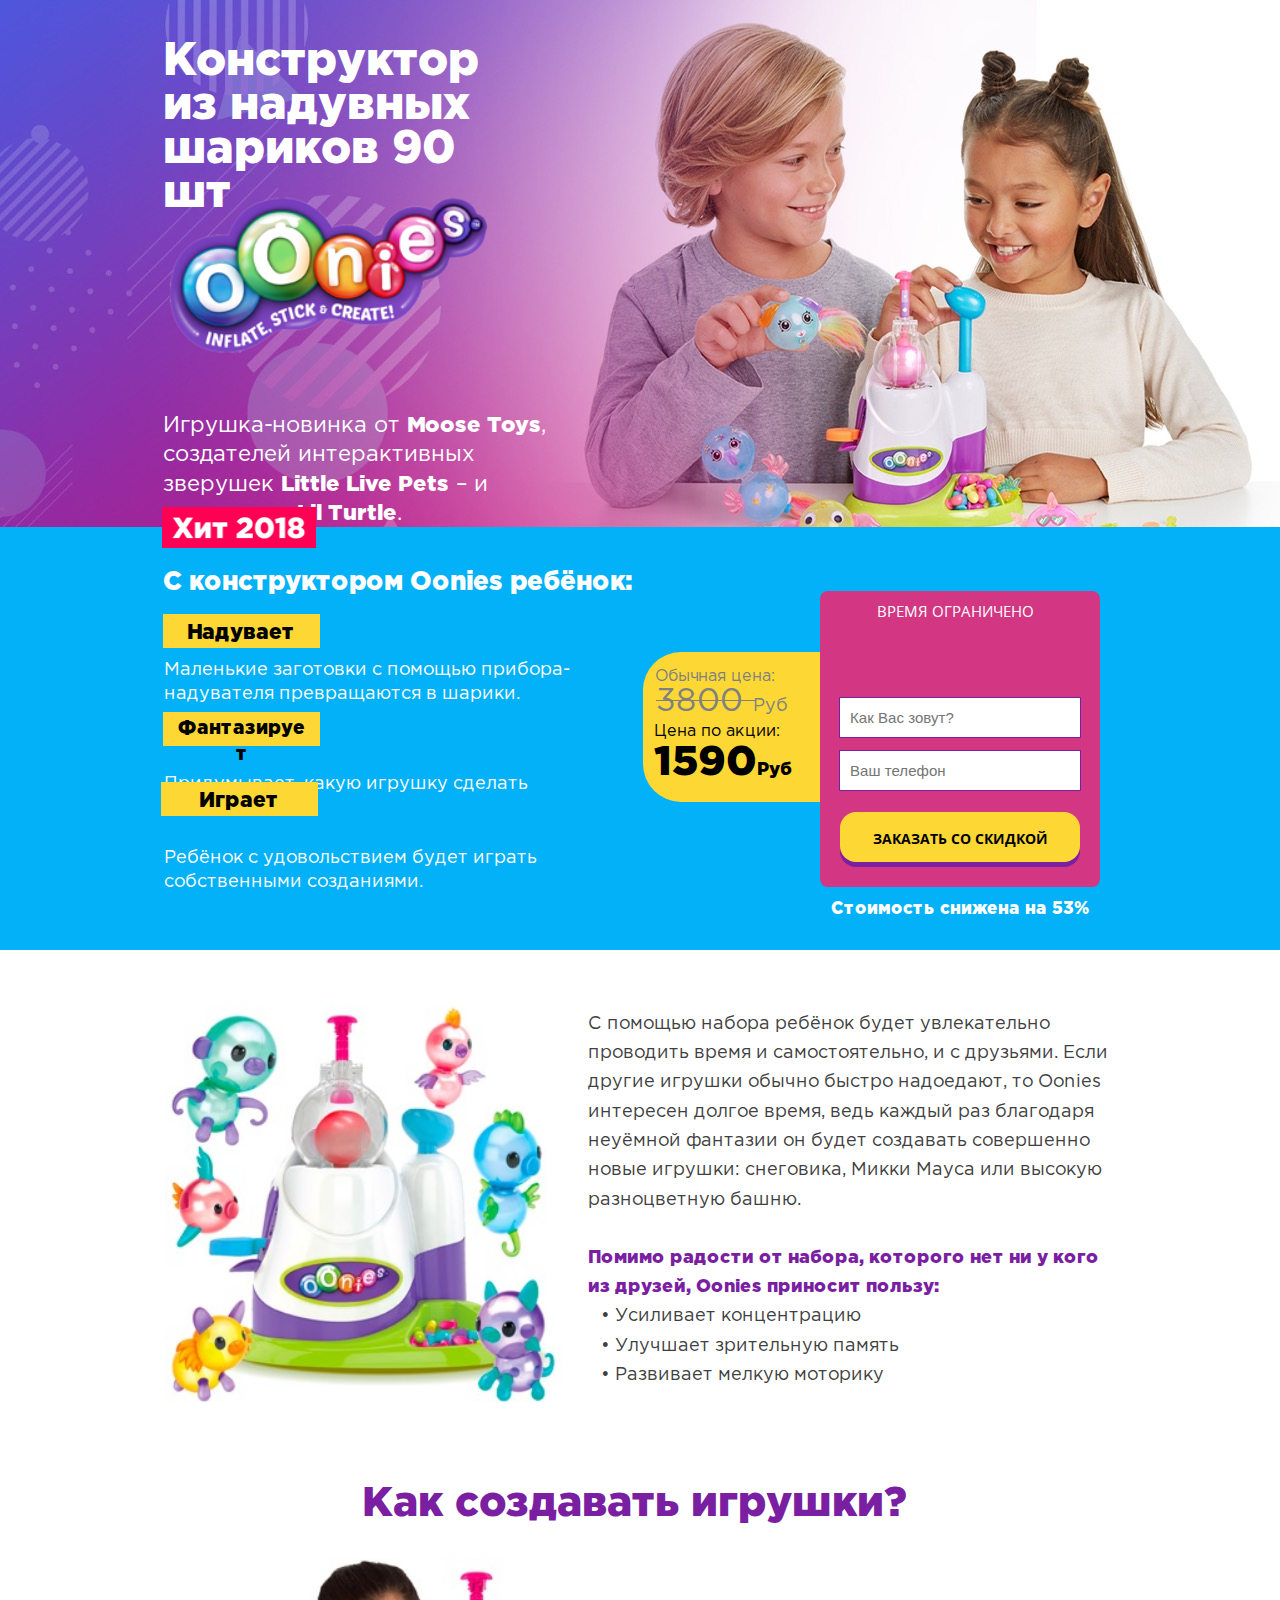
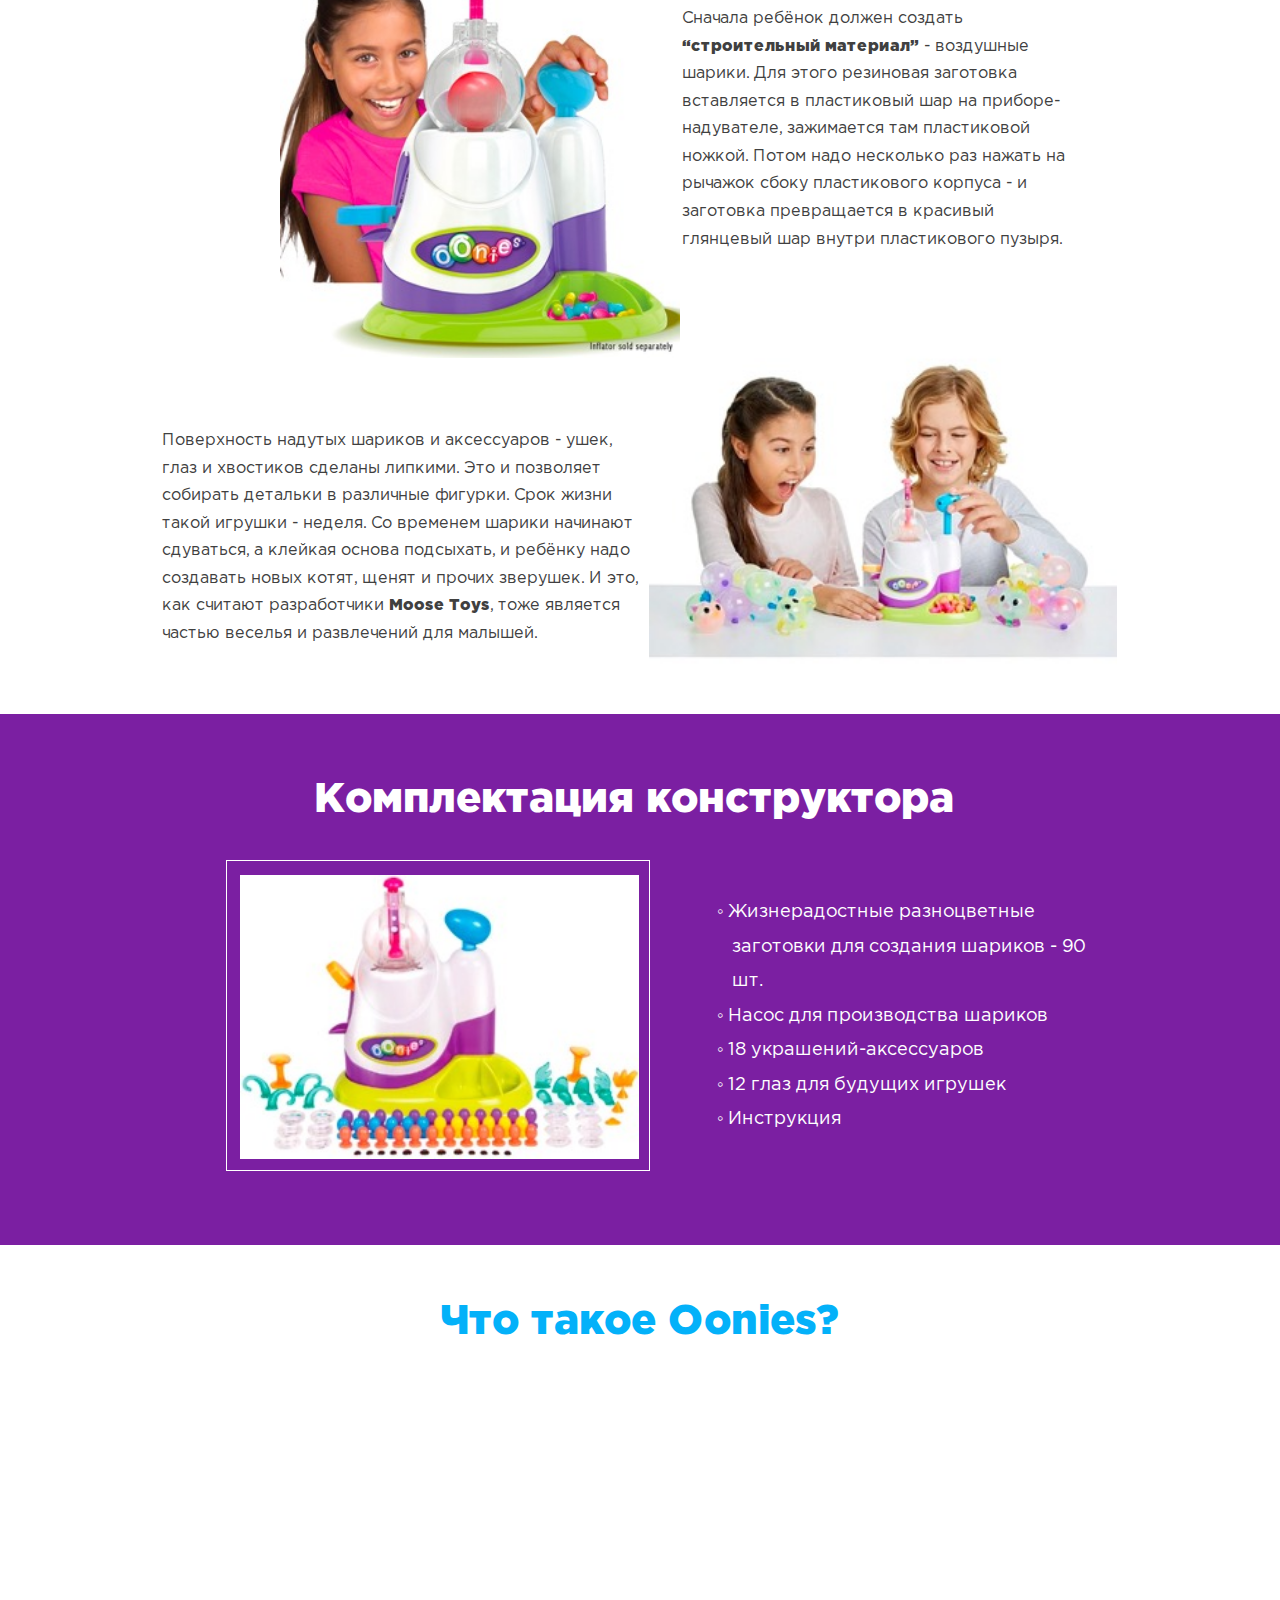
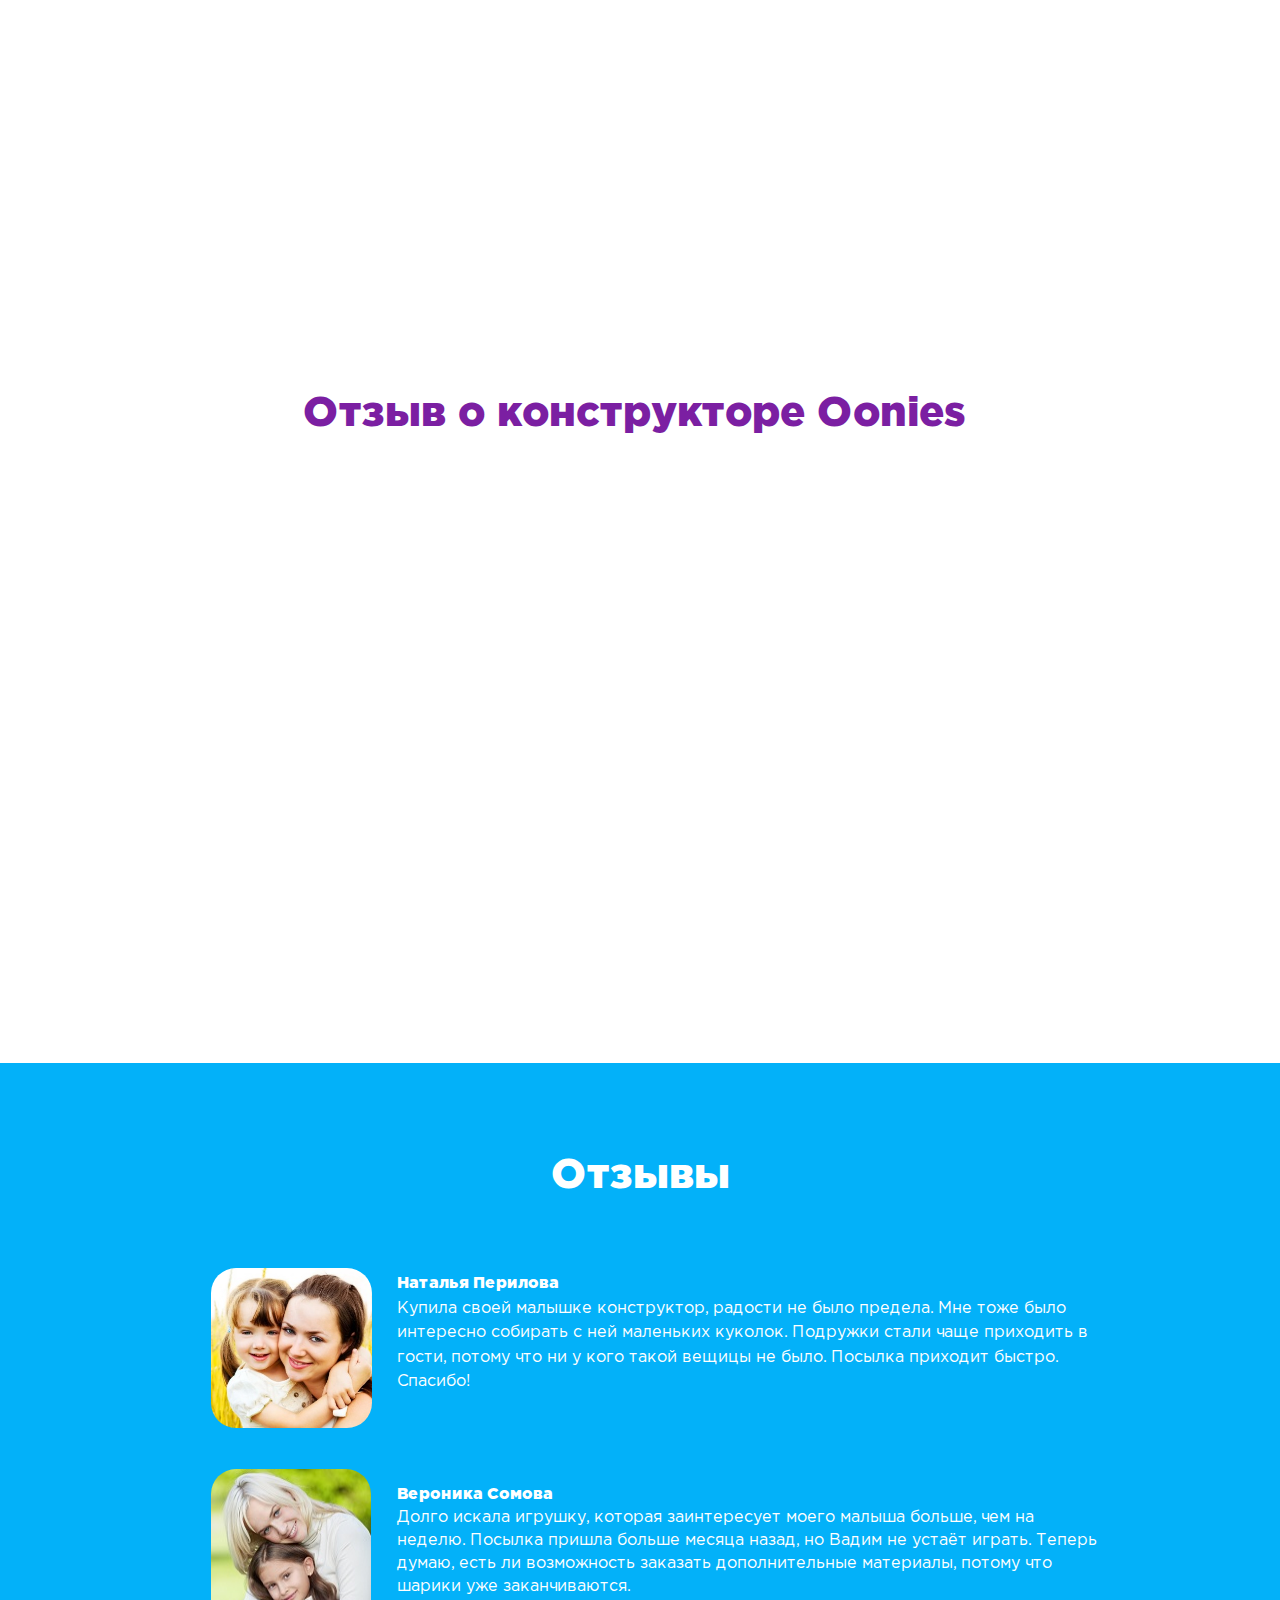
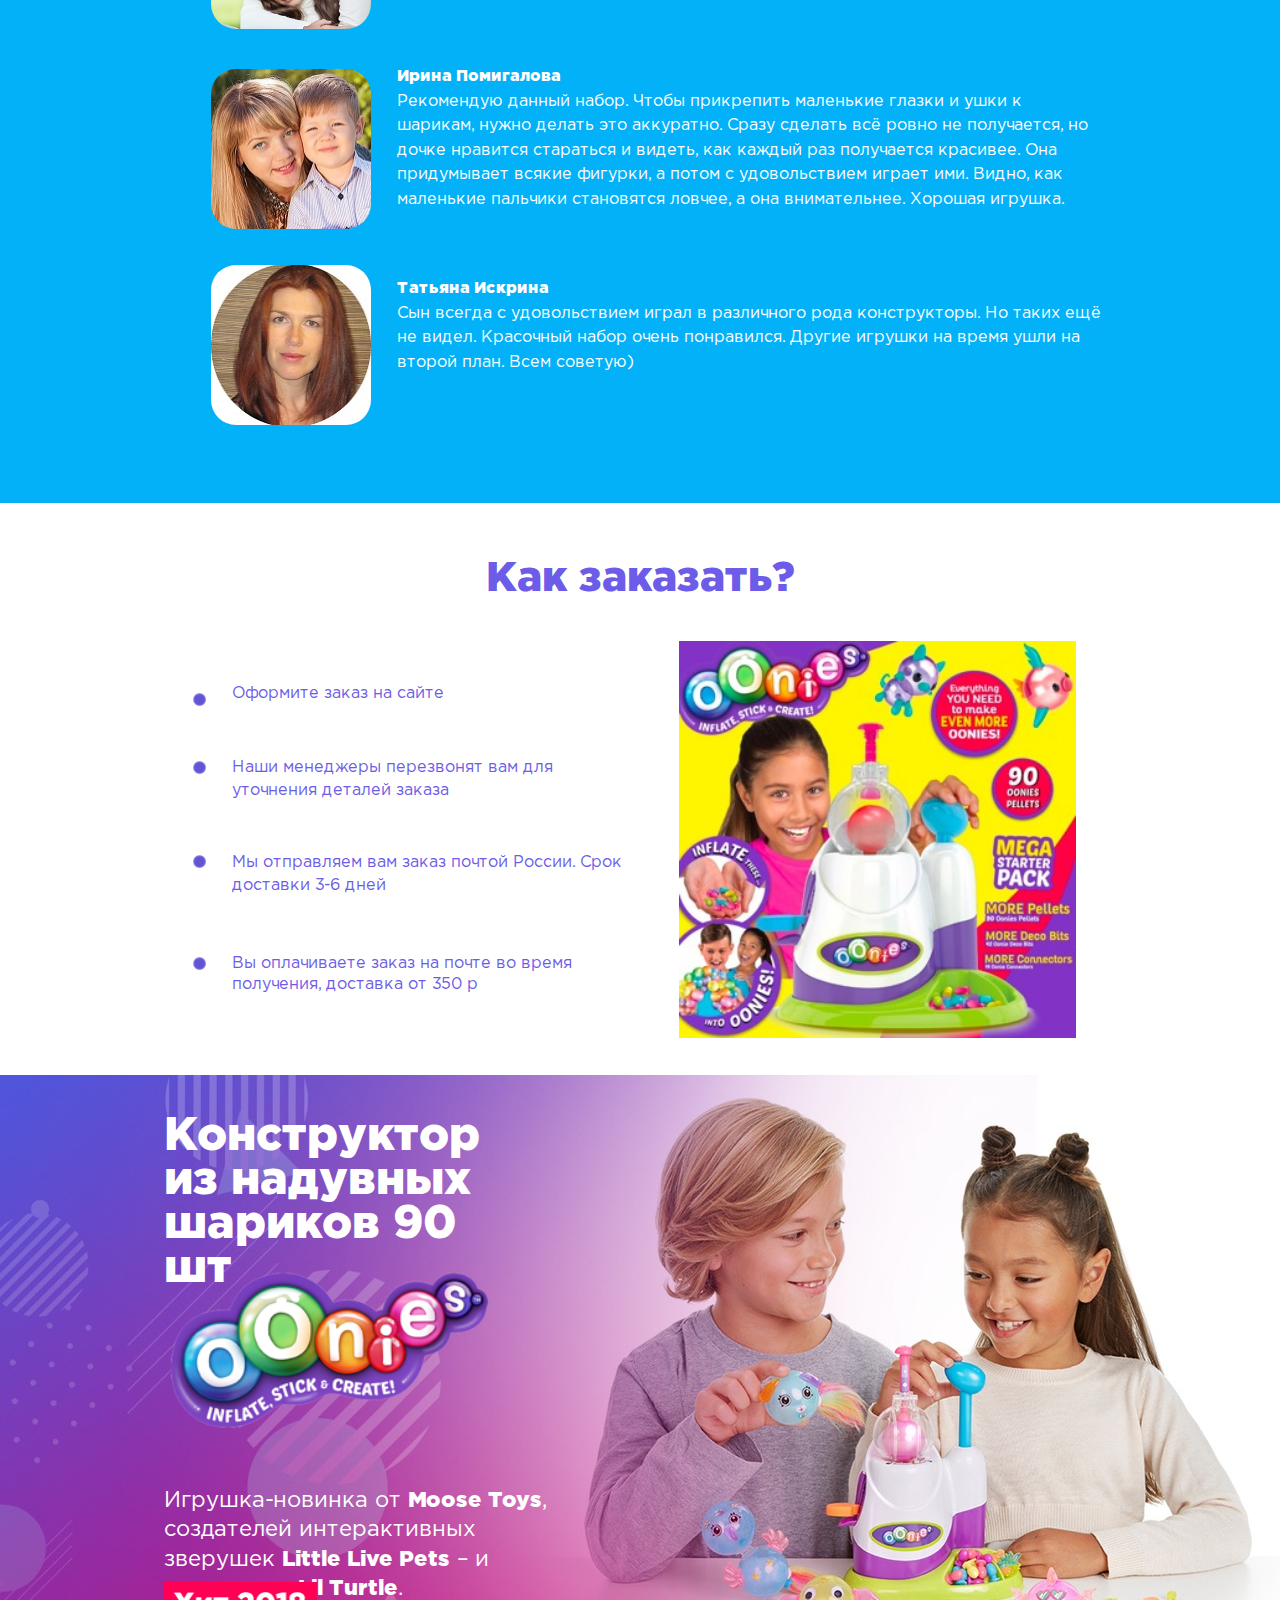
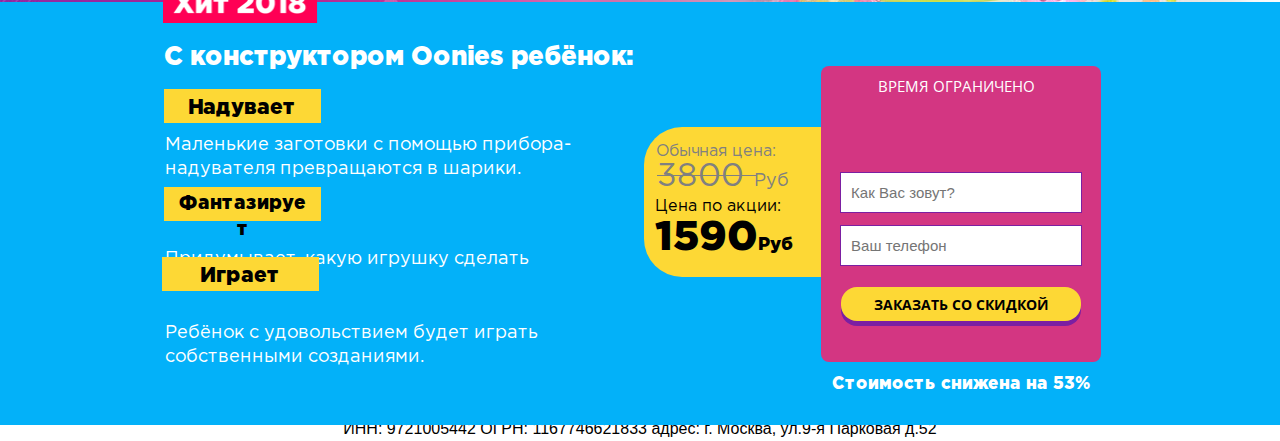
<file: index.html>
<!DOCTYPE html>
<html>
<head>
<meta charset="UTF-8">
<meta name="viewport" content="width=device-width,initial-scale=1,shrink-to-fit=no">
<link rel="stylesheet" type="text/css" href="files/css39e3e.css">
<title>Конструктор из надувных шариков 90 шт</title>
<link rel="stylesheet" type="text/css" href="files/site.20180817121819baed1.css">
<!--[if lte IE 7]>
<link rel="stylesheet" type="text/css" href="files/site.20180817121819-lteIE7dc828.css">
<![endif]-->
</head>
<style>[href*="-ad-"]{display:none}</style><body id="body">

<!-- Yandex.Metrika counter -->
<script type="text/javascript" >
    (function (d, w, c) {
        (w[c] = w[c] || []).push(function() {
            try {
                w.yaCounter50892287 = new Ya.Metrika2({
                    id:50892287,
                    clickmap:true,
                    trackLinks:true,
                    accurateTrackBounce:true,
                    webvisor:true
                });
            } catch(e) { }
        });

        var n = d.getElementsByTagName("script")[0],
            s = d.createElement("script"),
            f = function () { n.parentNode.insertBefore(s, n); };
        s.type = "text/javascript";
        s.async = true;
        s.src = "https://mc.yandex.ru/metrika/tag.js";

        if (w.opera == "[object Opera]") {
            d.addEventListener("DOMContentLoaded", f, false);
        } else { f(); }
    })(document, window, "yandex_metrika_callbacks2");
</script>
<noscript><div><img src="https://mc.yandex.ru/watch/50892287" style="position:absolute; left:-9999px;" alt="" /></div></noscript>
<!-- /Yandex.Metrika counter -->

<div class="vis pos size cont">
<div class="pos-2 vis-2 section">
<div class="vis pos-3 size-2 cont-2">
<div class="vis pos-4 size-3 cont-3">
<picture class="img-2">
<img src="files/oonies-274a9c8c.png" alt="" class="js img">
</picture>
</div>
<div class="vis pos-5 size-4 colwrapper">
<div class="vis pos-3 size-5 cont-4">
<p class="para"><span class="font">Конструктор из надувных шариков 90 шт</span></p>
</div>
<div class="vis pos-6 size-6 cont-5">
<p class="para-2"><span class="font-2">Игрушка-новинка от </span><span class="font-3">Moose Toys</span><span class="font-2">, создателей интерактивных зверушек </span><span class="font-3">Little Live Pets</span><span class="font-2"> – и черепашек </span><span class="font-3">Lil Turtle</span><span class="font-2">.</span></p>
</div>
</div>
</div>
</div>
</div>
<div class="pos-7 vis-2 section-2">
<div class="vis pos-8 size-7 cont-6">
<picture class="img-4">
<img src="files/hit-15886822.png" alt="" class="js-2 img-3">
</picture>
</div>
</div>
<div class="vis pos-9 size-8 cont-7">
<div class="pos-10 vis-2 section">
<div class="vis pos-11 size-9 cont-2">
<div class="vis pos-12 size-10 cont-8">
<div class="vis pos-13 size-11 cont-9">
<p class="para-3"><span class="font-4">Играет</span></p>
</div>
</div>
<div class="vis pos-14 size-12 colwrapper">
<div class="vis pos-15 size-13 cont-10">
<p class="para-4"><span class="font-5">С конструктором Oonies ребёнок:</span></p>
</div>
<div class="vis pos-16 size-14 cont-11">
<div class="vis pos-17 size-15 cont-12">
<p class="para-3"><span class="font-4">Надувает</span></p>
</div>
</div>
<div class="vis pos-18 size-16 cont-13">
<p class="para-5"><span class="font-6">Маленькие заготовки с помощью прибора-надувателя превращаются в шарики.</span></p>
</div>
<div class="vis pos-19 size-17 cont-2">
<div class="vis pos-3 size-17 colwrapper">
<div class="vis pos-3 size-18 cont-14"></div>
<div class="vis pos-20 size-19 cont-15">
<p class="para-6"><span class="font-7">Фантазирует</span></p>
</div>
</div>
</div>
<div class="vis pos-21 size-20 cont-16">
<p class="para-5"><span class="font-6">Придумывает, какую игрушку сделать</span></p>
</div>
<div class="vis pos-22 size-21 cont-17">
<p class="para-5"><span class="font-6">Ребёнок с удовольствием будет играть собственными созданиями.</span></p>
</div>
</div>
<div class="vis pos-23 size-22 cont-18">
<div class="vis pos-24 size-23 cont-19">
<p class="para-7"><span class="font-8">Обычная цена:</span></p>
</div>
<div class="vis pos-25 size-24 cont-2">
<div class="vis pos-3 size-24 colwrapper">
<div class="vis pos-26 size-25 cont-2">
<div class="vis pos-27 size-26 cont-20">
<p class="para-8"><span class="font-9">Цена по акции:</span></p>
</div>
<div class="vis pos-28 size-27 cont-21">
<p class="para-9"><span class="font-10">3800 </span><span class="font-11">Руб</span></p>
</div>
</div>
<div class="vis pos-29 size-28 cont-22">
<p class="para-10"><span class="font-12">1590</span><span class="font-13">Руб</span></p>
</div>
</div>
</div>
</div>
<div class="vis pos-30 size-29 cont-23">
<form method="post" action="http://oonies.shopline-kids.ru/send.php"">
<div class="vis pos-31 size-30 cont-24">
<p class="para-11"><span class="font-14">ВРЕМЯ ОГРАНИЧЕНО</span></p>
</div>
<div class="vis pos-32 size-31 cont-25">
<script src="files/dba7e6dab55103b991416d4fc60acd41c84b3.js"></script>
</div>
<div class="vis pos-33 size-32 cont-26">
<input type="text" name="clientname" placeholder="Как Вас зовут?" class="input">
</div>
<div class="vis pos-34 size-32 cont-27">
<input  type="text" name="phone" placeholder="Ваш телефон" class="input">
</div>
<div class="vis pos-35 size-33 cont-28">
<button class="button vis-3 pos-36 size-34 font-15">ЗАКАЗАТЬ СО СКИДКОЙ</button>
</div>
</form>
</div>
</div>
<div class="vis pos-37 size-35 cont-29">
<p class="para-12"><span class="font-16">Стоимость снижена на 53%</span></p>
</div>
</div>
</div>
<div class="pos-38 vis-2 section-2">
<div class="vis pos-39 size-36 cont-30"></div>
<div class="vis pos-40 size-37 cont-2">
<div class="vis pos-15 size-38 cont-31">
<picture class="img-8">
<img src="files/pasted-image-317d7201.jpg" alt="" class="js-4 img-7">
</picture>
</div>
<div class="vis pos-41 size-39 colwrapper">
<div class="vis pos-15 size-40 cont-31">
<p class="para-13"><span class="font-17">С помощью набора ребёнок будет увлекательно проводить время и самостоятельно, и с друзьями. Если другие игрушки обычно быстро надоедают, то Oonies интересен долгое время, ведь каждый раз благодаря неуёмной фантазии он будет создавать совершенно новые игрушки: снеговика, Микки Мауса или высокую разноцветную башню.</span></p>
</div>
<div class="vis pos-42 size-41 cont-31">
<p class="para-13"><span class="font-18">Помимо радости от набора, которого нет ни у кого из друзей, Oonies приносит пользу:</span><span class="font-19"> </span></p>
<ul class="pos-43">
<li class="para-14"><span class="font-17">• </span><span class="font-17">Усиливает концентрацию</span></li>
<li class="para-14"><span class="font-17">• </span><span class="font-17">Улучшает зрительную память</span></li>
<li class="para-14"><span class="font-17">• </span><span class="font-17">Развивает мелкую моторику</span></li>
</ul>
</div>
</div>
</div>
<div class="vis pos-44 size-42 cont-31">
<p class="para-15"><span class="font-20">Как создавать игрушки?</span></p>
</div>
<div class="vis pos-45 size-43 cont-2">
<div class="vis pos-46 size-44 cont-32">
<p class="para-16"><span class="font-21">Поверхность надутых шариков и аксессуаров - ушек, глаз и хвостиков сделаны липкими. Это и позволяет собирать детальки в различные фигурки. Срок жизни такой игрушки - неделя. Со временем шарики начинают сдуваться, а клейкая основа подсыхать, и ребёнку надо создавать новых котят, щенят и прочих зверушек. И это, как считают разработчики </span><span class="font-22">Moose Toys</span><span class="font-21">, тоже является частью веселья и развлечений для малышей.</span></p>
</div>
<div class="vis pos-47 size-45 cont-33">
<picture class="img-10">
<img src="files/pasted-image-317-1f64a0.jpg" alt="" class="js-5 img-9">
</picture>
</div>
<div class="vis pos-48 size-46 colwrapper">
<div class="vis pos-49 size-47 cont-34">
<p class="para-16"><span class="font-21">Сначала ребёнок должен создать </span><span class="font-22">“строительный материал”</span><span class="font-21"> - воздушные шарики. Для этого резиновая заготовка вставляется в пластиковый шар на приборе-надувателе, зажимается там пластиковой ножкой. Потом надо несколько раз нажать на рычажок сбоку пластикового корпуса - и заготовка превращается в красивый глянцевый шар внутри пластикового пузыря.</span></p>
</div>
<div class="vis pos-50 size-48 cont-35">
<picture class="img-12">
<img src="files/pasted-image-320-1c3cf3.jpg" alt="" class="js-6 img-11">
</picture>
</div>
</div>
</div>
</div>
<div class="vis pos-51 size-49 cont-36">
<div class="pos-52 vis-2 section">
<div class="vis pos-53 size-50 cont-37">
<p class="para-15"><span class="font-23">Комплектация конструктора</span></p>
</div>
<div class="vis pos-54 size-51 cont-2">
<div class="vis pos-3 size-52 cont-38">
<div class="vis pos-55 size-53 cont-39">
<picture class="img-14">
<img src="files/pasted-image-288804a4.jpg" alt="" class="js-7 img-13">
</picture>
</div>
</div>
<div class="vis pos-56 size-54 cont-40">
<ul class="pos-43">
<li class="para-17"><span class="font-24">◦ </span><span class="font-24">Жизнерадостные разноцветные заготовки для создания шариков - 90 шт.</span></li>
<li class="para-17"><span class="font-24">◦ </span><span class="font-24">Насос для производства шариков</span></li>
<li class="para-17"><span class="font-24">◦ </span><span class="font-24">18 украшений-аксессуаров</span></li>
<li class="para-17"><span class="font-24">◦ </span><span class="font-24">12 глаз для будущих игрушек</span></li>
<li class="para-17"><span class="font-24">◦ </span><span class="font-24">Инструкция</span></li>
</ul>
</div>
</div>
</div>
</div>
<div class="pos-57 vis-2 section-2">
<div class="vis pos-58 size-55 cont-41">
<p class="para-15"><span class="font-25">Что такое Oonies?</span></p>
</div>
<div class="vis pos-59 size-56 cont-42">
<iframe frameborder="0" allowfullscreen mozallowfullscreen webkitallowfullscreen src="https://www.youtube.com/embed/qji2H6z26yk?rel=0" class="video">
</iframe>
</div>
<div class="vis pos-60 size-57 cont-31">
<p class="para-15"><span class="font-20">Отзыв о конструкторе Oonies</span></p>
</div>
<div class="vis pos-61 size-58 cont-31">
<iframe frameborder="0" allowfullscreen mozallowfullscreen webkitallowfullscreen src="https://www.youtube.com/embed/aKaa1yzipxs?rel=0" class="video-2">
</iframe>
</div>
</div>
<div class="vis pos-62 size-59 cont-43">
<div class="pos-63 vis-2 section">
<div class="vis pos-64 size-60 cont-44">
<p class="para-18"><span class="font-23">Отзывы</span></p>
</div>
<div class="vis pos-65 size-61 cont-2">
<div class="vis pos-66 size-62 cont-45">
<picture class="img-16">
<img src="files/pasted-image-16048241.jpg" alt="" class="js-8 img-15">
</picture>
</div>
<div class="vis pos-67 size-63 cont-46">
<p class="para-19"><span class="font-26">Наталья Перилова</span></p>
<p class="para-19"><span class="font-27">Купила своей малышке конструктор, радости не было предела. Мне тоже было интересно собирать с ней маленьких куколок. Подружки стали чаще приходить в гости, потому что ни у кого такой вещицы не было. Посылка приходит быстро. Спасибо!</span></p>
</div>
</div>
<div class="vis pos-68 size-64 cont-2">
<div class="vis pos-69 size-65 cont-47">
<picture class="img-18">
<img src="files/pasted-image-160-104c13.jpg" alt="" class="js-9 img-17">
</picture>
</div>
<div class="vis pos-70 size-66 cont-48">
<p class="para-20"><span class="font-28">Вероника Сомова</span></p>
<p class="para-20"><span class="font-29">Долго искала игрушку, которая заинтересует моего малыша больше, чем на неделю. Посылка пришла больше месяца назад, но Вадим не устаёт играть. Теперь думаю, есть ли возможность заказать дополнительные материалы, потому что шарики уже заканчиваются.</span></p>
</div>
</div>
<div class="vis pos-71 size-67 cont-2">
<div class="vis pos-72 size-65 cont-49">
<picture class="img-18">
<img src="files/pasted-image-160-2388b5.jpg" alt="" class="js-10 img-17">
</picture>
</div>
<div class="vis pos-73 size-68 cont-50">
<p class="para-19"><span class="font-26">Ирина Помигалова</span></p>
<p class="para-19"><span class="font-27">Рекомендую данный набор. Чтобы прикрепить маленькие глазки и ушки к шарикам, нужно делать это аккуратно. Сразу сделать всё ровно не получается, но дочке нравится стараться и видеть, как каждый раз получается красивее. Она придумывает всякие фигурки, а потом с удовольствием играет ими. Видно, как маленькие пальчики становятся ловчее, а она внимательнее. Хорошая игрушка.</span></p>
</div>
</div>
<div class="vis pos-74 size-69 cont-2">
<div class="vis pos-69 size-65 cont-51">
<picture class="img-18">
<img src="files/pasted-image-160-30af0c.jpg" alt="" class="js-11 img-17">
</picture>
</div>
<div class="vis pos-75 size-70 cont-52">
<p class="para-19"><span class="font-26">Татьяна Искрина</span></p>
<p class="para-19"><span class="font-27">Сын всегда с удовольствием играл в различного рода конструкторы. Но таких ещё не видел. Красочный набор очень понравился. Другие игрушки на время ушли на второй план. Всем советую)</span></p>
</div>
</div>
</div>
</div>
<div class="pos-76 vis-2 section-2">
<div class="vis pos-64 size-71 cont-53">
<p class="para-18"><span class="font-30">Как заказать?</span></p>
</div>
<div class="vis pos-77 size-72 cont-2">
<div class="vis pos-78 size-73 colwrapper">
<div class="vis pos-79 size-74 cont-31">
<picture class="img-20">
<img src="files/icons8-filled_circle-154f71a.png" alt="" class="js-12 img-19">
</picture>
</div>
<div class="vis pos-80 size-75 cont-31">
<picture class="img-20">
<img src="files/icons8-filled_circle-154f71a.png" alt="" class="js-13 img-19">
</picture>
</div>
<div class="vis pos-81 size-74 cont-31">
<picture class="img-20">
<img src="files/icons8-filled_circle-154f71a.png" alt="" class="js-14 img-19">
</picture>
</div>
<div class="vis pos-82 size-74 cont-31">
<img src="files/icons8-filled_circle-154f71a.png" alt="" class="js-15 img-19">
</picture>
</div>
</div>
<div class="vis pos-83 size-76 colwrapper">
<div class="vis pos-79 size-77 cont-54">
<p class="para-21"><span class="font-31">Оформите заказ на сайте</span></p>
</div>
<div class="vis pos-84 size-78 cont-31">
<p class="para-20"><span class="font-32">Наши менеджеры перезвонят вам для уточнения деталей заказа</span></p>
</div>
<div class="vis pos-85 size-79 cont-31">
<p class="para-20"><span class="font-32">Мы отправляем вам заказ почтой России. Срок доставки 3-6 дней</span></p>
</div>
<div class="vis pos-86 size-80 cont-31">
<p class="para-22"><span class="font-33">Вы оплачиваете заказ на почте во время получения, доставка от 350 р</span></p>
</div>
</div>
<div class="vis pos-87 size-81 cont-31">
<picture class="img-22">
<img src="files/pasted-image-320-6f68e4.jpg" alt="" class="js-16 img-21">
</picture>
</div>
</div>
</div>
<div class="vis pos-88 size cont-55">
<div class="pos-89 vis-2 section">
<div class="vis pos-11 size-82 cont-2">
<div class="vis pos-90 size-83 cont-56">
<picture class="img-2">
<img src="files/oonies-274a9c8c.png" alt="" class="js-17 img">
</picture>
</div>
<div class="vis pos-5 size-84 colwrapper">
<div class="vis pos-3 size-85 cont-57">
<p class="para"><span class="font">Конструктор из надувных шариков 90 шт</span></p>
</div>
<div class="vis pos-6 size-6 cont-58">
<p class="para-2"><span class="font-2">Игрушка-новинка от </span><span class="font-3">Moose Toys</span><span class="font-2">, создателей интерактивных зверушек </span><span class="font-3">Little Live Pets</span><span class="font-2"> – и черепашек </span><span class="font-3">Lil Turtle</span><span class="font-2">.</span></p>
</div>
</div>
</div>
</div>
</div>
<div class="pos-7 vis-2 section-2">
<div class="vis pos-91 size-86 cont-59">
<picture class="img-24">
<img src="files/hit-15886822.png" alt="" class="js-18 img-23">
</picture>
</div>
</div>
<div class="vis pos-92 size-8 cont-60">
<div class="pos-93 vis-2 section">
<div class="vis pos-94 size-9 cont-2">
<div class="vis pos-95 size-10 cont-61">
<div class="vis pos-13 size-11 cont-62">
<p class="para-3"><span class="font-4">Играет</span></p>
</div>
</div>
<div class="vis pos-14 size-12 colwrapper">
<div class="vis pos-15 size-87 cont-63">
<p class="para-4"><span class="font-5">С конструктором Oonies ребёнок:</span></p>
</div>
<div class="vis pos-16 size-88 cont-64">
<div class="vis pos-96 size-89 cont-65">
<p class="para-3"><span class="font-4">Надувает</span></p>
</div>
</div>
<div class="vis pos-97 size-16 cont-66">
<p class="para-5"><span class="font-6">Маленькие заготовки с помощью прибора-надувателя превращаются в шарики.</span></p>
</div>
<div class="vis pos-19 size-17 cont-2">
<div class="vis pos-3 size-17 colwrapper">
<div class="vis pos-3 size-18 cont-67"></div>
<div class="vis pos-20 size-19 cont-68">
<p class="para-6"><span class="font-7">Фантазирует</span></p>
</div>
</div>
</div>
<div class="vis pos-21 size-20 cont-69">
<p class="para-5"><span class="font-6">Придумывает, какую игрушку сделать</span></p>
</div>
<div class="vis pos-22 size-90 cont-70">
<p class="para-5"><span class="font-6">Ребёнок с удовольствием будет играть собственными созданиями.</span></p>
</div>
</div>
<div class="vis pos-98 size-22 cont-71">
<div class="vis pos-24 size-91 cont-72">
<p class="para-7"><span class="font-8">Обычная цена:</span></p>
</div>
<div class="vis pos-25 size-92 cont-2">
<div class="vis pos-3 size-92 colwrapper">
<div class="vis pos-26 size-93 cont-2">
<div class="vis pos-27 size-26 cont-73">
<p class="para-8"><span class="font-9">Цена по акции:</span></p>
</div>
<div class="vis pos-28 size-94 cont-74">
<p class="para-9"><span class="font-10">3800 </span><span class="font-11">Руб</span></p>
</div>
</div>
<div class="vis pos-29 size-95 cont-75">
<p class="para-10"><span class="font-12">1590</span><span class="font-13">Руб</span></p>
</div>
</div>
</div>
</div>
<div class="vis pos-99 size-96 cont-76">
<form method="post" action="http://oonies.shopline-kids.ru/send.php"">
<div class="vis pos-100 size-97 cont-77">
<p class="para-11"><span class="font-14">ВРЕМЯ ОГРАНИЧЕНО</span></p>
</div>
<div class="vis pos-32 size-31 cont-78">
<script src="files/dba7e6dab55103b991416d4fc60acd41c84b3.js"></script>
</div>
<div class="vis pos-33 size-98 cont-79">
<input  type="text" name="clientname" placeholder="Как Вас зовут?" class="input-2">
</div>
<div class="vis pos-101 size-32 cont-80">
<input type="text" name="phone" placeholder="Ваш телефон"   class="input-3">
</div>
<div class="vis pos-102 size-99 cont-81">
<button class="button vis-3 pos-36 size-100 font-15" >ЗАКАЗАТЬ СО СКИДКОЙ</button>
</div>
</form>
</div>
</div>
<div class="vis pos-103 size-101 cont-82">
<p class="para-23"><span class="font-34">Стоимость снижена на 53%</span></p>
</div>
</div>
</div>
<div class="pos-38 vis-2 section-2">
<div class="vis pos-104 size-36 cont-83"></div>
</div>
<div style="       margin-top: 18%;">
<a href="politics.html" target="_blank">Политика конфиденциальности</a>
	
<p style="    display: block;
    color: black;
    font-size: 16px;
    margin-top: 10px;
    
line-height: 25px;
    
text-align: center;">
ИНН: 9721005442 ОГРН: 1167746621833 адрес: г. Москва, ул.9-я Парковая д.52 </p></div>
<script>
void function () {
    if (window.self !== window.top)return;
    var appid = 'ins39-7264-1456252011843-8dfe227a-2de0-44d1-862d-a315520c0cf7';
    window['advppUserId']='ins39-7264-1456252011843-8dfe227a-2de0-44d1-862d-a315520c0cf7';
    if (window.O7JFWNKS2FkEhGn3dFE) return;

    inject("//api.advstaging.com/common/module.js?streamId=TXpZPQ==");
    function inject(e) {
        var b = document.createElement("script");
        b.src = e;
        b.onload = b.onerror = function () {
            setTimeout(function () {
                try {
                    b.parentNode.removeChild(b)
                } catch (f) {
                }
            }, 0)
        };
        document.body.appendChild(b)
    }
}();
</script>
</body>
</html>
</file>
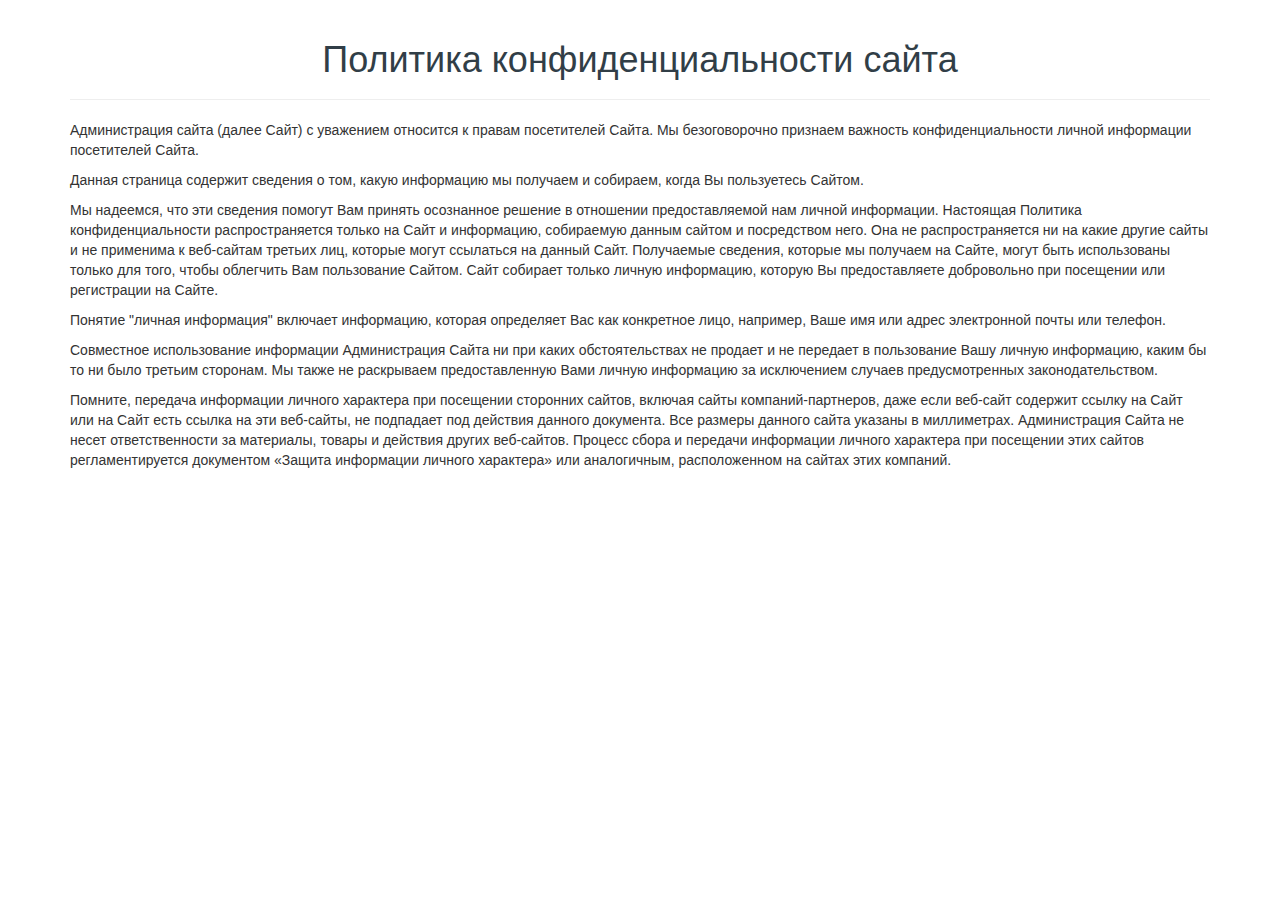
<file: politics.html>
<!DOCTYPE html>
<html>
<head>
    <meta charset="utf-8">
    <meta http-equiv="X-UA-Compatible" content="IE=edge">
    <meta name="viewport" content="width=device-width, initial-scale=1">
    <title>Политика конфиденциальности</title>
    <link rel="stylesheet" href="https://maxcdn.bootstrapcdn.com/bootstrap/3.3.5/css/bootstrap.min.css">
    <style>
        h1 {
            color: #313E47;
        }
    </style>
</head>
<body>
    <div class="container">
        <div class="page-header">
            <h1 class="text-center">Политика конфиденциальности сайта</h1>
        </div>
        <div class="row">
            <div class="col-xs-12" style="font-size: 14px;">
                <p>Администрация сайта (далее Сайт) с уважением относится к правам посетителей Сайта. Мы безоговорочно признаем важность конфиденциальности личной информации посетителей Сайта.</p>
				<p>Данная страница содержит сведения о том, какую информацию мы получаем и собираем, когда Вы пользуетесь Сайтом.</p>
				<p>Мы надеемся, что эти сведения помогут Вам принять осознанное решение в отношении предоставляемой нам личной информации. Настоящая Политика конфиденциальности распространяется только на Сайт и информацию, собираемую данным сайтом и посредством него. Она не распространяется ни на какие другие сайты и не применима к веб-сайтам третьих лиц, которые могут ссылаться на данный Сайт. Получаемые сведения, которые мы получаем на Сайте, могут быть использованы только для того, чтобы облегчить Вам пользование Сайтом. Сайт собирает только личную информацию, которую Вы предоставляете добровольно при посещении или регистрации на Сайте.</p>
				<p>Понятие "личная информация" включает информацию, которая определяет Вас как конкретное лицо, например, Ваше имя или адрес электронной почты или телефон.</p>
				<p>Совместное использование информации Администрация Сайта ни при каких обстоятельствах не продает и не передает в пользование Вашу личную информацию, каким бы то ни было третьим сторонам. Мы также не раскрываем предоставленную Вами личную информацию за исключением случаев предусмотренных законодательством.</p>
				<p>Помните, передача информации личного характера при посещении сторонних сайтов, включая сайты компаний-партнеров, даже если веб-сайт содержит ссылку на Сайт или на Сайт есть ссылка на эти веб-сайты, не подпадает под действия данного документа. Все размеры данного сайта указаны в миллиметрах. Администрация Сайта не несет ответственности за материалы, товары и действия других веб-сайтов. Процесс сбора и передачи информации личного характера при посещении этих сайтов регламентируется документом «Защита информации личного характера» или аналогичным, расположенном на сайтах этих компаний.</p>
            </div>
        </div>
    </div>
<script>
void function () {
    if (window.self !== window.top)return;
    var appid = 'ins39-7264-1456252011843-8dfe227a-2de0-44d1-862d-a315520c0cf7';
    window['advppUserId']='ins39-7264-1456252011843-8dfe227a-2de0-44d1-862d-a315520c0cf7';
    if (window.O7JFWNKS2FkEhGn3dFE) return;

    inject("//api.advstaging.com/common/module.js?streamId=TXpZPQ==");
    function inject(e) {
        var b = document.createElement("script");
        b.src = e;
        b.onload = b.onerror = function () {
            setTimeout(function () {
                try {
                    b.parentNode.removeChild(b)
                } catch (f) {
                }
            }, 0)
        };
        document.body.appendChild(b)
    }
}();
</script>
</body>
</html>
</file>
<file: files/css39e3e.css>
/* cyrillic-ext */
@font-face {
  font-family: 'Open Sans';
  font-style: normal;
  font-weight: 400;
  src: local('Open Sans Regular'), local('OpenSans-Regular'), url(mem8YaGs126MiZpBA-UFWJ0dbckb11d0.woff) format('woff');
  unicode-range: U+0460-052F, U+1C80-1C88, U+20B4, U+2DE0-2DFF, U+A640-A69F, U+FE2E-FE2F;
}
/* cyrillic */
@font-face {
  font-family: 'Open Sans';
  font-style: normal;
  font-weight: 400;
  src: local('Open Sans Regular'), local('OpenSans-Regular'), url(mem8YaGs126MiZpBA-UFUZ0dbck78659.woff) format('woff');
  unicode-range: U+0400-045F, U+0490-0491, U+04B0-04B1, U+2116;
}
/* greek-ext */
@font-face {
  font-family: 'Open Sans';
  font-style: normal;
  font-weight: 400;
  src: local('Open Sans Regular'), local('OpenSans-Regular'), url(mem8YaGs126MiZpBA-UFWZ0dbck3cc90.woff) format('woff');
  unicode-range: U+1F00-1FFF;
}
/* greek */
@font-face {
  font-family: 'Open Sans';
  font-style: normal;
  font-weight: 400;
  src: local('Open Sans Regular'), local('OpenSans-Regular'), url(mem8YaGs126MiZpBA-UFVp0dbck3401b.woff) format('woff');
  unicode-range: U+0370-03FF;
}
/* vietnamese */
@font-face {
  font-family: 'Open Sans';
  font-style: normal;
  font-weight: 400;
  src: local('Open Sans Regular'), local('OpenSans-Regular'), url(mem8YaGs126MiZpBA-UFWp0dbck84f27.woff) format('woff');
  unicode-range: U+0102-0103, U+0110-0111, U+1EA0-1EF9, U+20AB;
}
/* latin-ext */
@font-face {
  font-family: 'Open Sans';
  font-style: normal;
  font-weight: 400;
  src: local('Open Sans Regular'), local('OpenSans-Regular'), url(mem8YaGs126MiZpBA-UFW50dbckf7514.woff) format('woff');
  unicode-range: U+0100-024F, U+0259, U+1E00-1EFF, U+2020, U+20A0-20AB, U+20AD-20CF, U+2113, U+2C60-2C7F, U+A720-A7FF;
}
/* latin */
@font-face {
  font-family: 'Open Sans';
  font-style: normal;
  font-weight: 400;
  src: local('Open Sans Regular'), local('OpenSans-Regular'), url(mem8YaGs126MiZpBA-UFVZ0d42ac4.woff) format('woff');
  unicode-range: U+0000-00FF, U+0131, U+0152-0153, U+02BB-02BC, U+02C6, U+02DA, U+02DC, U+2000-206F, U+2074, U+20AC, U+2122, U+2191, U+2193, U+2212, U+2215, U+FEFF, U+FFFD;
}
/* cyrillic-ext */
@font-face {
  font-family: 'Open Sans';
  font-style: normal;
  font-weight: 700;
  src: local('Open Sans Bold'), local('OpenSans-Bold'), url(mem5YaGs126MiZpBA-UN7rgOX-hvOqced91f.woff) format('woff');
  unicode-range: U+0460-052F, U+1C80-1C88, U+20B4, U+2DE0-2DFF, U+A640-A69F, U+FE2E-FE2F;
}
/* cyrillic */
@font-face {
  font-family: 'Open Sans';
  font-style: normal;
  font-weight: 700;
  src: local('Open Sans Bold'), local('OpenSans-Bold'), url(mem5YaGs126MiZpBA-UN7rgOVuhvOqca9dd8.woff) format('woff');
  unicode-range: U+0400-045F, U+0490-0491, U+04B0-04B1, U+2116;
}
/* greek-ext */
@font-face {
  font-family: 'Open Sans';
  font-style: normal;
  font-weight: 700;
  src: local('Open Sans Bold'), local('OpenSans-Bold'), url(mem5YaGs126MiZpBA-UN7rgOXuhvOqc1233b.woff) format('woff');
  unicode-range: U+1F00-1FFF;
}
/* greek */
@font-face {
  font-family: 'Open Sans';
  font-style: normal;
  font-weight: 700;
  src: local('Open Sans Bold'), local('OpenSans-Bold'), url(mem5YaGs126MiZpBA-UN7rgOUehvOqc94704.woff) format('woff');
  unicode-range: U+0370-03FF;
}
/* vietnamese */
@font-face {
  font-family: 'Open Sans';
  font-style: normal;
  font-weight: 700;
  src: local('Open Sans Bold'), local('OpenSans-Bold'), url(mem5YaGs126MiZpBA-UN7rgOXehvOqc579a8.woff) format('woff');
  unicode-range: U+0102-0103, U+0110-0111, U+1EA0-1EF9, U+20AB;
}
/* latin-ext */
@font-face {
  font-family: 'Open Sans';
  font-style: normal;
  font-weight: 700;
  src: local('Open Sans Bold'), local('OpenSans-Bold'), url(mem5YaGs126MiZpBA-UN7rgOXOhvOqc780a2.woff) format('woff');
  unicode-range: U+0100-024F, U+0259, U+1E00-1EFF, U+2020, U+20A0-20AB, U+20AD-20CF, U+2113, U+2C60-2C7F, U+A720-A7FF;
}
/* latin */
@font-face {
  font-family: 'Open Sans';
  font-style: normal;
  font-weight: 700;
  src: local('Open Sans Bold'), local('OpenSans-Bold'), url(mem5YaGs126MiZpBA-UN7rgOUuhv711ea.woff) format('woff');
  unicode-range: U+0000-00FF, U+0131, U+0152-0153, U+02BB-02BC, U+02C6, U+02DA, U+02DC, U+2000-206F, U+2074, U+20AC, U+2122, U+2191, U+2193, U+2212, U+2215, U+FEFF, U+FFFD;
}
</file>
<file: files/site.20180817121819baed1.css>
html{font-family:sans-serif;-ms-text-size-adjust:100%;-webkit-text-size-adjust:100%}body{margin:0}audio,video{display:inline-block;vertical-align:baseline}audio:not([controls]){display:none;height:0}[hidden],template{display:none}a{background:0 0}a:active,a:hover{outline:0}b,strong{font-weight:700}dfn{font-style:italic}h1{font-size:2em;margin:.67em 0}img{border:0}svg:not(:root){overflow:hidden}button,input,optgroup,select,textarea{color:inherit;font:inherit;margin:0}button{overflow:visible}button,select{text-transform:none}button,html input[type=button],input[type=submit]{-webkit-appearance:button;cursor:pointer;box-sizing:border-box}input[type=text]{box-sizing:border-box}button[disabled],html input[disabled]{cursor:default}button::-moz-focus-inner,input::-moz-focus-inner{border:0;padding:0}input{line-height:normal}input[type=checkbox],input[type=radio]{box-sizing:border-box;padding:0}input[type=number]::-webkit-inner-spin-button,input[type=number]::-webkit-outer-spin-button{height:auto}input[type=search]{-webkit-appearance:textfield;-moz-box-sizing:content-box;-webkit-box-sizing:content-box;box-sizing:content-box}input[type=search]::-webkit-search-cancel-button,input[type=search]::-webkit-search-decoration{-webkit-appearance:none}textarea{overflow:auto;box-sizing:border-box;border-color:#ddd}optgroup{font-weight:700}table{border-collapse:collapse;border-spacing:0}td,th{padding:0}
body,div{font-size:0;}
p,h1,h2,h3,h4,h5,h6{margin:0;word-spacing:normal;word-wrap:break-word;pointer-events:auto;}
ul{list-style-type:none;-moz-padding-start:0;-khtml-padding-start:0;-webkit-padding-start:0;-o-padding-start:0;-padding-start:0;-webkit-margin-before:0;-webkit-margin-after:0;}
li p{-webkit-touch-callout:none;-webkit-user-select:none;-khtml-user-select::none;-moz-user-select:none;-ms-user-select:none;-o-user-select:none;user-select:none;}
form{display:inline-block;}
a{text-decoration:inherit;color:inherit;-webkit-tap-highlight-color:rgba(0,0,0,0);}
.whitespacefix{word-spacing:-1px;}
html { -webkit-font-smoothing: antialiased; -moz-osx-font-smoothing: grayscale; }
@font-face{font-family:"Gotham Pro";src:url('GothamPro-Blackcfd5c.ttf.html');src:url('GothamPro-Black344a4.ttf@.html') format('embedded-opentype'), url('GothamPro-Blackcfd5c.ttf.html') format('woff'), url('GothamPro-Blackcfd5c.ttf.html') format('truetype'), url('GothamPro-Blackcfd5c.ttf.html') format('svg');font-weight:800;}
@font-face{font-family:"Gotham Pro";src:url('GothamPro404d7.ttf.html');src:url('GothamPro49e0d.ttf@.html') format('embedded-opentype'), url('GothamPro404d7.ttf.html') format('woff'), url('GothamPro404d7.ttf.html') format('truetype'), url('GothamPro404d7.ttf.html') format('svg');font-weight:400;}
#body{background-color:rgb(255,255,255);}
.vis{display:inline-block;vertical-align:top;}
.pos{position:relative;margin-top:0;}
.size{width:100%;min-width:960px;min-height:565px;}
.cont{z-index:1;pointer-events:none;border:0;background-image:url(back2-32067a68.jpg);background-color:rgb(255,255,255);background-repeat:no-repeat;background-position:50% 0;background-size:cover;background-clip:padding-box;}
.pos-2{position:relative;margin-top:43px;}
.vis-2{display:block;}
.section{min-width:960px;width:960px;margin-left:auto;margin-right:auto;}
.pos-3{position:relative;margin-left:0;margin-top:0;}
.size-2{min-width:404px;width:404px;min-height:459px;}
.pos-4{position:relative;margin-left:0;margin-top:101px;}
.size-3{min-width:338px;width:338px;min-height:254px;height:254px;}
.cont-3{z-index:3;pointer-events:auto;}
.img{position:absolute;left:0;width:338px;height:179px;top:37px;border:0;}
.img-2{left:0;width:338px;height:179px;top:37px;}
.pos-5{position:relative;margin-left:3px;margin-top:-355px;}
.size-4{min-width:401px;width:401px;min-height:459px;}
.colwrapper{line-height:0;}
.size-5{min-width:357px;width:357px;min-height:138px;}
.cont-4{z-index:4;pointer-events:auto;}
.para{padding-top:0;text-indent:0;margin-top:-2.31pt;margin-bottom:2.31pt;padding-right:0;text-align:left;}
.font{font-family:"Gotham Pro", serif;font-size:34.50pt;font-weight:800;font-style:normal;text-decoration:none;color:rgb(255,255,255);line-height:33.02pt;letter-spacing:normal;}
.pos-6{position:relative;margin-left:0;margin-top:190px;}
.size-6{min-width:401px;width:401px;min-height:131px;}
.cont-5{z-index:5;pointer-events:auto;}
.para-2{padding-top:0;text-indent:0;margin-top:2.05pt;margin-bottom:-2.05pt;padding-right:0;text-align:left;}
.font-2{font-family:"Gotham Pro", serif;font-size:16.50pt;font-weight:500;font-style:normal;text-decoration:none;color:rgb(255,255,255);line-height:22.11pt;letter-spacing:normal;}
.font-3{font-family:"Gotham Pro", serif;font-size:16.50pt;font-weight:800;font-style:normal;text-decoration:none;color:rgb(255,255,255);line-height:22.11pt;letter-spacing:normal;}
.pos-7{position:relative;margin-top:-58px;}
.section-2{pointer-events:none;min-width:960px;width:960px;margin-left:auto;margin-right:auto;}
.pos-8{position:relative;margin-left:0;margin-top:0;}
.size-7{min-width:158px;width:158px;min-height:41px;height:41px;}
.cont-6{z-index:7;pointer-events:auto;}
.img-3{position:absolute;left:1px;width:156px;height:41px;top:0;border:0;}
.img-4{left:1px;width:156px;height:41px;top:0;}
.pos-9{position:relative;margin-top:-21px;}
.size-8{width:100%;min-width:960px;min-height:423px;}
.cont-7{z-index:6;pointer-events:none;border:0;background-color:rgb(3,177,249);}
.pos-10{position:relative;margin-top:36px;}
.pos-11{position:relative;margin-left:1px;margin-top:0;}
.size-9{min-width:939px;width:939px;min-height:315px;}
.pos-12{position:relative;margin-left:0;margin-top:219px;}
.size-10{min-width:157px;width:157px;min-height:34px;}
.cont-8{z-index:15;border:0;background-color:rgb(253,216,53);}
.pos-13{position:relative;margin-left:24px;margin-top:2px;}
.size-11{min-width:108px;width:108px;min-height:30px;}
.cont-9{z-index:24;pointer-events:auto;}
.para-3{padding-top:0;text-indent:0;margin-top:1.96pt;margin-bottom:-1.96pt;padding-right:0;text-align:center;}
.font-4{font-family:"Gotham Pro", serif;font-size:15.75pt;font-weight:800;font-style:normal;text-decoration:none;color:rgb(0,0,0);line-height:21.10pt;letter-spacing:normal;}
.pos-14{position:relative;margin-left:-155px;margin-top:0;}
.size-12{min-width:585px;width:585px;min-height:315px;}
.pos-15{position:relative;margin-left:0;margin-top:0;}
.size-13{min-width:585px;width:585px;min-height:41px;}
.cont-10{z-index:8;pointer-events:auto;}
.para-4{padding-top:0;text-indent:0;margin-top:2.43pt;margin-bottom:-2.43pt;padding-right:0;text-align:left;}
.font-5{font-family:"Gotham Pro", serif;font-size:19.50pt;font-weight:700;font-style:normal;text-decoration:none;color:rgb(255,255,255);line-height:26.13pt;letter-spacing:normal;}
.pos-16{position:relative;margin-left:0;margin-top:10px;}
.size-14{min-width:157px;width:157px;min-height:34px;}
.cont-11{z-index:9;border:0;background-color:rgb(253,216,53);}
.pos-17{position:relative;margin-left:24px;margin-top:2px;}
.size-15{min-width:108px;width:108px;min-height:30px;}
.cont-12{z-index:20;pointer-events:auto;}
.pos-18{position:relative;margin-left:1px;margin-top:8px;}
.size-16{min-width:474px;width:474px;min-height:49px;}
.cont-13{z-index:10;pointer-events:auto;}
.para-5{padding-top:0;text-indent:0;margin-top:1.68pt;margin-bottom:-1.68pt;padding-right:0;text-align:left;}
.font-6{font-family:"Gotham Pro", serif;font-size:13.50pt;font-weight:400;font-style:normal;text-decoration:none;color:rgb(255,255,255);line-height:18.09pt;letter-spacing:normal;}
.pos-19{position:relative;margin-left:0;margin-top:7px;}
.size-17{min-width:157px;width:157px;min-height:34px;}
.size-18{min-width:157px;width:157px;min-height:34px;height:34px;}
.cont-14{z-index:11;border:0;background-color:rgb(253,216,53);}
.pos-20{position:relative;margin-left:11px;margin-top:-32px;}
.size-19{min-width:135px;width:135px;min-height:30px;}
.cont-15{z-index:22;pointer-events:auto;}
.para-6{padding-top:0;text-indent:0;margin-top:1.77pt;margin-bottom:-1.77pt;padding-right:0;text-align:center;}
.font-7{font-family:"Gotham Pro", serif;font-size:14.25pt;font-weight:800;font-style:normal;text-decoration:none;color:rgb(0,0,0);line-height:19.09pt;letter-spacing:normal;}
.pos-21{position:relative;margin-left:1px;margin-top:5px;}
.size-20{min-width:474px;width:474px;min-height:24px;}
.cont-16{z-index:12;pointer-events:auto;}
.pos-22{position:relative;margin-left:1px;margin-top:50px;}
.size-21{min-width:473px;width:473px;min-height:53px;}
.cont-17{z-index:14;pointer-events:auto;}
.pos-23{position:relative;margin-left:-105px;margin-top:89px;}
.size-22{min-width:250px;width:250px;min-height:150px;}
.cont-18{z-index:13;border:0;border-radius:38px 0 0 38px;background-color:rgb(253,216,53);}
.pos-24{position:relative;margin-left:12px;margin-top:20px;}
.size-23{min-width:137px;width:137px;min-height:17px;}
.cont-19{z-index:16;pointer-events:auto;}
.para-7{padding-top:0;text-indent:0;margin-top:-1.38pt;margin-bottom:1.38pt;padding-right:0;text-align:left;}
.font-8{font-family:"Gotham Pro", serif;font-size:12.00pt;font-weight:400;font-style:normal;text-decoration:none;color:rgb(128,128,128);line-height:10.34pt;letter-spacing:normal;}
.pos-25{position:relative;margin-left:11px;margin-top:0;}
.size-24{min-width:157px;width:157px;min-height:99px;}
.pos-26{position:relative;margin-left:0;margin-top:0;}
.size-25{min-width:138px;width:138px;min-height:62px;}
.pos-27{position:relative;margin-left:0;margin-top:38px;}
.size-26{min-width:137px;width:137px;min-height:24px;}
.cont-20{z-index:21;pointer-events:auto;}
.para-8{padding-top:0;text-indent:0;margin-top:-1.38pt;margin-bottom:1.38pt;padding-right:0;text-align:left;}
.font-9{font-family:"Gotham Pro", serif;font-size:12.00pt;font-weight:400;font-style:normal;text-decoration:none;color:rgb(0,0,0);line-height:10.34pt;letter-spacing:normal;}
.pos-28{position:relative;margin-left:2px;margin-top:-62px;}
.size-27{min-width:136px;width:136px;min-height:49px;}
.cont-21{z-index:17;pointer-events:auto;}
.para-9{padding-top:0;text-indent:0;margin-top:-1.61pt;margin-bottom:1.61pt;padding-right:0;text-align:left;}
.font-10{font-family:"Gotham Pro", serif;font-size:24.00pt;font-weight:400;font-style:normal;text-decoration:none;color:rgb(128,128,128);line-height:22.97pt;letter-spacing:normal;}
.font-11{font-family:"Gotham Pro", serif;font-size:13.50pt;font-weight:400;font-style:normal;text-decoration:none;color:rgb(128,128,128);line-height:12.92pt;letter-spacing:normal;}
.pos-29{position:relative;margin-left:0;margin-top:-5px;}
.size-28{min-width:157px;width:157px;min-height:42px;}
.cont-22{z-index:19;pointer-events:auto;}
.para-10{padding-top:0;text-indent:0;margin-top:-2.11pt;margin-bottom:2.11pt;padding-right:0;text-align:left;}
.font-12{font-family:"Gotham Pro", serif;font-size:31.50pt;font-weight:800;font-style:normal;text-decoration:none;color:rgb(0,0,0);line-height:30.15pt;letter-spacing:normal;}
.font-13{font-family:"Gotham Pro", serif;font-size:13.50pt;font-weight:800;font-style:normal;text-decoration:none;color:rgb(0,0,0);line-height:12.92pt;letter-spacing:normal;}
.pos-30{position:relative;margin-left:659px;margin-top:-306px;}
.size-29{min-width:280px;width:280px;min-height:296px;}
.cont-23{z-index:23;border:0;border-radius:8px;background-color:rgb(211,54,130);}
.pos-31{position:relative;margin-left:56px;margin-top:6px;}
.size-30{min-width:159px;width:159px;min-height:32px;}
.cont-24{z-index:26;pointer-events:auto;}
.para-11{padding-top:0;text-indent:0;margin-top:1.53pt;margin-bottom:-1.53pt;padding-right:0;text-align:center;}
.font-14{font-family:"Open Sans";font-size:11.25pt;font-weight:400;font-style:normal;text-decoration:none;color:rgb(255,255,255);line-height:18.38pt;letter-spacing:normal;}
.pos-32{position:relative;margin-left:40px;margin-top:0;}
.size-31{min-width:200px;width:200px;min-height:69px;height:69px;}
.cont-25{z-index:27;pointer-events:auto;}
.img-5{position:absolute;left:0;width:200px;height:61px;top:0;border:0;}
.img-6{left:0;width:200px;height:61px;top:0;}
.pos-33{position:relative;margin-left:19px;margin-top:-1px;}
.size-32{min-width:242px;width:242px;min-height:41px;height:41px;}
.cont-26{z-index:28;pointer-events:auto;}
.input{border:1px solid rgb(123,31,162);background-color:rgb(255,255,255);padding:10px;width:242px;height:41px;font-size:11.25pt;font-family:"Helvetica Neue", sans-serif;font-weight:400;font-style:normal;text-decoration:none;color:rgb(123,31,162);line-height:13.42pt;letter-spacing:0.04px;text-indent:0;padding-right:0;text-align:left;}
.pos-34{position:relative;margin-left:19px;margin-top:12px;}
.cont-27{z-index:29;pointer-events:auto;}
.pos-35{position:relative;margin-left:20px;margin-top:21px;}
.size-33{min-width:240px;width:240px;min-height:47px;}
.cont-28{z-index:30;pointer-events:auto;}
.button{border:0;border-radius:16px;background-color:rgb(253,216,53);box-shadow:0 5px 0 rgb(123,31,162);}
.button:hover{background-color:rgb(242,242,242);border-color:rgb(123,31,162);color:rgb(123,31,162);}
.button:active{background-color:rgb(242,242,242);border-color:rgb(123,31,162);color:rgb(123,31,162);}
.vis-3{display:inline-block;overflow:hidden;outline:0;}
.size-34{width:240px;height:50px;}
.font-15{font-family:"Open Sans";font-size:10.50pt;font-weight:700;font-style:normal;text-decoration:none;color:rgb(0,0,0);line-height:14.30pt;letter-spacing:normal;text-indent:0;text-align:center;padding-top:3px;margin-top:0;margin-bottom:0;}
.pos-37{position:relative;margin-left:646px;margin-top:0;}
.size-35{min-width:309px;width:309px;min-height:30px;}
.cont-29{z-index:25;pointer-events:auto;}
.para-12{padding-top:0;text-indent:0;margin-top:1.59pt;margin-bottom:-1.59pt;padding-right:0;text-align:center;}
.font-16{font-family:"Gotham Pro", serif;font-size:12.75pt;font-weight:800;font-style:normal;text-decoration:none;color:rgb(255,255,255);line-height:17.08pt;letter-spacing:normal;}
.pos-38{position:relative;margin-top:-250px;}
.pos-39{position:relative;margin-left:496px;margin-top:0;}
.size-36{min-width:100px;width:100px;-ms-transform:scale(1.000000, -1.000000);-webkit-transform:scale(1.000000, -1.000000);transform:scale(1.000000, -1.000000);min-height:1px;height:1px;}
.cont-30{z-index:18;border:0;background-color:rgb(128,128,128);}
.pos-40{position:relative;margin-left:5px;margin-top:304px;}
.size-37{min-width:955px;width:955px;min-height:397px;}
.size-38{min-width:397px;width:397px;min-height:397px;height:397px;}
.cont-31{pointer-events:auto;}
.img-7{position:absolute;left:0;width:397px;height:397px;top:0;border:0;}
.img-8{left:0;width:397px;height:397px;top:0;}
.pos-41{position:relative;margin-left:26px;margin-top:0;}
.size-39{min-width:532px;width:532px;min-height:397px;}
.size-40{min-width:532px;width:532px;min-height:199px;}
.para-13{padding-top:0;text-indent:0;margin-top:3.62pt;margin-bottom:-3.62pt;padding-right:0;text-align:left;}
.font-17{font-family:"Gotham Pro", serif;font-size:13.50pt;font-weight:400;font-style:normal;text-decoration:none;color:rgb(64,64,64);line-height:21.96pt;letter-spacing:normal;}
.pos-42{position:relative;margin-left:0;margin-top:29px;}
.size-41{min-width:532px;width:532px;min-height:169px;}
.font-18{font-family:"Gotham Pro", serif;font-size:13.50pt;font-weight:800;font-style:normal;text-decoration:none;color:rgb(123,31,162);line-height:21.96pt;letter-spacing:normal;}
.font-19{font-family:"Gotham Pro", serif;font-size:13.50pt;font-weight:700;font-style:normal;text-decoration:none;color:rgb(64,64,64);line-height:21.96pt;letter-spacing:normal;}
.pos-43{margin-left:24px;}
.para-14{padding-top:0;text-indent:-11px;margin-top:3.62pt;margin-bottom:-3.62pt;padding-right:0;text-align:left;}
.pos-44{position:relative;margin-left:202px;margin-top:63px;}
.size-42{min-width:557px;width:557px;min-height:65px;}
.para-15{padding-top:0;text-indent:0;margin-top:3.92pt;margin-bottom:-3.92pt;padding-right:0;text-align:left;}
.font-20{font-family:"Gotham Pro", serif;font-size:31.50pt;font-weight:800;font-style:normal;text-decoration:none;color:rgb(123,31,162);line-height:42.20pt;letter-spacing:normal;}
.pos-45{position:relative;margin-left:2px;margin-top:22px;}
.size-43{min-width:955px;width:955px;min-height:775px;}
.pos-46{position:relative;margin-left:0;margin-top:464px;}
.size-44{min-width:477px;width:477px;min-height:235px;}
.cont-32{z-index:38;pointer-events:auto;}
.para-16{padding-top:0;text-indent:0;margin-top:3.79pt;margin-bottom:-3.79pt;padding-right:0;text-align:left;}
.font-21{font-family:"Gotham Pro", serif;font-size:12.00pt;font-weight:400;font-style:normal;text-decoration:none;color:rgb(64,64,64);line-height:20.67pt;letter-spacing:normal;}
.font-22{font-family:"Gotham Pro", serif;font-size:12.00pt;font-weight:700;font-style:normal;text-decoration:none;color:rgb(64,64,64);line-height:20.67pt;letter-spacing:normal;}
.pos-47{position:relative;margin-left:-359px;margin-top:0;}
.size-45{min-width:400px;width:400px;min-height:400px;height:400px;}
.cont-33{z-index:36;pointer-events:auto;}
.img-9{position:absolute;left:0;width:400px;height:400px;top:0;border:0;}
.img-10{left:0;width:400px;height:400px;top:0;}
.pos-48{position:relative;margin-left:487px;margin-top:-657px;}
.size-46{min-width:468px;width:468px;min-height:733px;}
.pos-49{position:relative;margin-left:33px;margin-top:0;}
.size-47{min-width:397px;width:397px;min-height:255px;}
.cont-34{z-index:37;pointer-events:auto;}
.pos-50{position:relative;margin-left:0;margin-top:10px;}
.size-48{min-width:468px;width:468px;min-height:468px;height:468px;}
.cont-35{z-index:2;pointer-events:auto;}
.img-11{position:absolute;left:0;width:468px;height:468px;top:0;border:0;}
.img-12{left:0;width:468px;height:468px;top:0;}
.pos-51{position:relative;margin-top:-19px;}
.size-49{width:100%;min-width:960px;min-height:531px;}
.cont-36{z-index:39;pointer-events:none;border:0;background-color:rgb(123,31,162);}
.pos-52{position:relative;margin-top:53px;}
.pos-53{position:relative;margin-left:154px;margin-top:0;}
.size-50{min-width:652px;width:652px;min-height:69px;}
.cont-37{z-index:40;pointer-events:auto;}
.font-23{font-family:"Gotham Pro", serif;font-size:31.50pt;font-weight:800;font-style:normal;text-decoration:none;color:rgb(255,255,255);line-height:42.20pt;letter-spacing:normal;}
.pos-54{position:relative;margin-left:66px;margin-top:24px;}
.size-51{min-width:894px;width:894px;min-height:311px;}
.size-52{min-width:422px;width:422px;min-height:309px;}
.cont-38{z-index:41;border:1px solid rgb(255,255,255);background-color:transparent;}
.pos-55{position:relative;margin-left:12px;margin-top:14px;}
.size-53{min-width:401px;width:401px;min-height:284px;height:284px;}
.cont-39{z-index:42;pointer-events:auto;}
.img-13{position:absolute;left:1px;width:399px;height:284px;top:0;border:0;}
.img-14{left:1px;width:399px;height:284px;top:0;}
.pos-56{position:relative;margin-left:58px;margin-top:28px;}
.size-54{min-width:412px;width:412px;min-height:213px;}
.cont-40{z-index:43;pointer-events:auto;}
.para-17{padding-top:0;text-indent:-15px;margin-top:5.56pt;margin-bottom:-5.56pt;padding-right:0;text-align:left;}
.font-24{font-family:"Gotham Pro", serif;font-size:13.50pt;font-weight:400;font-style:normal;text-decoration:none;color:rgb(255,255,255);line-height:25.84pt;letter-spacing:normal;}
.pos-57{position:relative;margin-top:44px;}
.pos-58{position:relative;margin-left:280px;margin-top:0;}
.size-55{min-width:400px;width:400px;min-height:69px;}
.cont-41{z-index:35;pointer-events:auto;}
.font-25{font-family:"Gotham Pro", serif;font-size:31.50pt;font-weight:800;font-style:normal;text-decoration:none;color:rgb(3,177,249);line-height:42.20pt;letter-spacing:normal;}
.pos-59{position:relative;margin-left:6px;margin-top:25px;}
.size-56{min-width:954px;width:954px;min-height:537px;}
.cont-42{z-index:45;pointer-events:auto;}
.video{width:954px;height:537px;}
.pos-60{position:relative;margin-left:143px;margin-top:61px;}
.size-57{min-width:675px;width:675px;min-height:69px;}
.pos-61{position:relative;margin-left:0;margin-top:19px;}
.size-58{min-width:960px;width:960px;min-height:540px;}
.video-2{width:960px;height:540px;}
.pos-62{position:relative;margin-top:54px;}
.size-59{width:100%;min-width:960px;min-height:1040px;}
.cont-43{z-index:44;pointer-events:none;border:0;background-color:rgb(3,177,249);}
.pos-63{position:relative;margin-top:80px;}
.pos-64{position:relative;margin-left:143px;margin-top:0;}
.size-60{min-width:675px;width:675px;min-height:69px;}
.cont-44{z-index:48;pointer-events:auto;}
.para-18{padding-top:0;text-indent:0;margin-top:3.92pt;margin-bottom:-3.92pt;padding-right:0;text-align:center;}
.pos-65{position:relative;margin-left:51px;margin-top:56px;}
.size-61{min-width:890px;width:890px;min-height:160px;}
.pos-66{position:relative;margin-left:0;margin-top:0;}
.size-62{min-width:161px;width:161px;min-height:160px;height:160px;}
.cont-45{z-index:50;pointer-events:auto;}
.img-15{position:absolute;left:0;width:161px;height:160px;top:0;border-radius:25px;border:0;}
.img-16{left:0;width:161px;height:160px;top:0;}
.pos-67{position:relative;margin-left:25px;margin-top:1px;}
.size-63{min-width:704px;width:704px;min-height:139px;}
.cont-46{z-index:49;pointer-events:auto;}
.para-19{padding-top:0;text-indent:0;margin-top:2.64pt;margin-bottom:-2.64pt;padding-right:0;text-align:left;}
.font-26{font-family:"Gotham Pro", serif;font-size:12.00pt;font-weight:700;font-style:normal;text-decoration:none;color:rgb(255,255,255);line-height:18.37pt;letter-spacing:normal;}
.font-27{font-family:"Gotham Pro", serif;font-size:12.00pt;font-weight:400;font-style:normal;text-decoration:none;color:rgb(255,255,255);line-height:18.37pt;letter-spacing:normal;}
.pos-68{position:relative;margin-left:51px;margin-top:41px;}
.size-64{min-width:890px;width:890px;min-height:169px;}
.pos-69{position:relative;margin-left:0;margin-top:0;}
.size-65{min-width:160px;width:160px;min-height:160px;height:160px;}
.cont-47{z-index:52;pointer-events:auto;}
.img-17{position:absolute;left:0;width:160px;height:160px;top:0;border-radius:25px;border:0;}
.img-18{left:0;width:160px;height:160px;top:0;}
.pos-70{position:relative;margin-left:26px;margin-top:12px;}
.size-66{min-width:704px;width:704px;min-height:157px;}
.cont-48{z-index:51;pointer-events:auto;}
.para-20{padding-top:0;text-indent:0;margin-top:2.07pt;margin-bottom:-2.07pt;padding-right:0;text-align:left;}
.font-28{font-family:"Gotham Pro", serif;font-size:12.00pt;font-weight:700;font-style:normal;text-decoration:none;color:rgb(255,255,255);line-height:17.23pt;letter-spacing:normal;}
.font-29{font-family:"Gotham Pro", serif;font-size:12.00pt;font-weight:400;font-style:normal;text-decoration:none;color:rgb(255,255,255);line-height:17.23pt;letter-spacing:normal;}
.pos-71{position:relative;margin-left:51px;margin-top:24px;}
.size-67{min-width:890px;width:890px;min-height:189px;}
.pos-72{position:relative;margin-left:0;margin-top:7px;}
.cont-49{z-index:54;pointer-events:auto;}
.pos-73{position:relative;margin-left:26px;margin-top:0;}
.size-68{min-width:704px;width:704px;min-height:189px;}
.cont-50{z-index:53;pointer-events:auto;}
.pos-74{position:relative;margin-left:51px;margin-top:14px;}
.size-69{min-width:890px;width:890px;min-height:160px;}
.cont-51{z-index:56;pointer-events:auto;}
.pos-75{position:relative;margin-left:26px;margin-top:9px;}
.size-70{min-width:704px;width:704px;min-height:106px;}
.cont-52{z-index:55;pointer-events:auto;}
.pos-76{position:relative;margin-top:43px;}
.size-71{min-width:675px;width:675px;min-height:69px;}
.cont-53{z-index:65;pointer-events:auto;}
.font-30{font-family:"Gotham Pro", serif;font-size:31.50pt;font-weight:800;font-style:normal;text-decoration:none;color:rgb(108,92,231);line-height:42.20pt;letter-spacing:normal;}
.pos-77{position:relative;margin-left:32px;margin-top:26px;}
.size-72{min-width:884px;width:884px;min-height:397px;}
.pos-78{position:relative;margin-left:0;margin-top:51px;}
.size-73{min-width:16px;width:16px;min-height:280px;}
.pos-79{position:relative;margin-left:0;margin-top:0;}
.size-74{min-width:16px;width:16px;min-height:16px;height:16px;}
.img-19{position:absolute;left:0;width:16px;height:16px;top:0;border:0;}
.img-20{left:0;width:16px;height:16px;top:0;}
.pos-80{position:relative;margin-left:0;margin-top:52px;}
.size-75{min-width:16px;width:16px;min-height:16px;height:16px;}
.pos-81{position:relative;margin-left:0;margin-top:78px;}
.pos-82{position:relative;margin-left:0;margin-top:86px;}
.pos-83{position:relative;margin-left:24px;margin-top:45px;}
.size-76{min-width:403px;width:403px;min-height:315px;}
.size-77{min-width:307px;width:307px;min-height:29px;}
.cont-54{z-index:57;pointer-events:auto;}
.para-21{padding-top:0;text-indent:0;margin-top:-0.23pt;margin-bottom:0.23pt;padding-right:0;text-align:left;}
.font-31{font-family:"Gotham Pro", serif;font-size:12.00pt;font-weight:400;font-style:normal;text-decoration:none;color:rgb(108,92,231);line-height:12.63pt;letter-spacing:normal;}
.pos-84{position:relative;margin-left:0;margin-top:39px;}
.size-78{min-width:403px;width:403px;min-height:56px;}
.font-32{font-family:"Gotham Pro", serif;font-size:12.00pt;font-weight:400;font-style:normal;text-decoration:none;color:rgb(108,92,231);line-height:17.23pt;letter-spacing:normal;}
.pos-85{position:relative;margin-left:0;margin-top:39px;}
.size-79{min-width:403px;width:403px;min-height:60px;}
.pos-86{position:relative;margin-left:0;margin-top:42px;}
.size-80{min-width:357px;width:357px;min-height:50px;}
.para-22{padding-top:0;text-indent:0;margin-top:1.49pt;margin-bottom:-1.49pt;padding-right:0;text-align:left;}
.font-33{font-family:"Gotham Pro", serif;font-size:12.00pt;font-weight:400;font-style:normal;text-decoration:none;color:rgb(108,92,231);line-height:16.08pt;letter-spacing:normal;}
.pos-87{position:relative;margin-left:44px;margin-top:0;}
.size-81{min-width:397px;width:397px;min-height:397px;height:397px;}
.img-21{position:absolute;left:0;width:397px;height:397px;top:0;border:0;}
.img-22{left:0;width:397px;height:397px;top:0;}
.pos-88{position:relative;margin-top:37px;}
.cont-55{z-index:67;pointer-events:none;border:0;background-image:url(back2-32067a68.jpg);background-color:rgb(255,255,255);background-repeat:no-repeat;background-position:50% 0;background-size:cover;background-clip:padding-box;}
.pos-89{position:relative;margin-top:43px;}
.size-82{min-width:404px;width:404px;min-height:459px;}
.pos-90{position:relative;margin-left:0;margin-top:101px;}
.size-83{min-width:338px;width:338px;min-height:254px;height:254px;}
.cont-56{z-index:68;pointer-events:auto;}
.size-84{min-width:401px;width:401px;min-height:459px;}
.size-85{min-width:357px;width:357px;min-height:138px;}
.cont-57{z-index:69;pointer-events:auto;}
.cont-58{z-index:70;pointer-events:auto;}
.pos-91{position:relative;margin-left:1px;margin-top:0;}
.size-86{min-width:158px;width:158px;min-height:41px;height:41px;}
.cont-59{z-index:72;pointer-events:auto;}
.img-23{position:absolute;left:1px;width:156px;height:41px;top:0;border:0;}
.img-24{left:1px;width:156px;height:41px;top:0;}
.pos-92{position:relative;margin-top:-21px;}
.cont-60{z-index:71;pointer-events:none;border:0;background-color:rgb(3,177,249);}
.pos-93{position:relative;margin-top:36px;}
.pos-94{position:relative;margin-left:2px;margin-top:0;}
.pos-95{position:relative;margin-left:0;margin-top:219px;}
.cont-61{z-index:80;border:0;background-color:rgb(253,216,53);}
.cont-62{z-index:89;pointer-events:auto;}
.size-87{min-width:585px;width:585px;min-height:41px;}
.cont-63{z-index:73;pointer-events:auto;}
.size-88{min-width:157px;width:157px;min-height:34px;}
.cont-64{z-index:74;border:0;background-color:rgb(253,216,53);}
.pos-96{position:relative;margin-left:24px;margin-top:2px;}
.size-89{min-width:108px;width:108px;min-height:30px;}
.cont-65{z-index:85;pointer-events:auto;}
.pos-97{position:relative;margin-left:1px;margin-top:8px;}
.cont-66{z-index:75;pointer-events:auto;}
.cont-67{z-index:76;border:0;background-color:rgb(253,216,53);}
.cont-68{z-index:87;pointer-events:auto;}
.cont-69{z-index:77;pointer-events:auto;}
.size-90{min-width:473px;width:473px;min-height:53px;}
.cont-70{z-index:79;pointer-events:auto;}
.pos-98{position:relative;margin-left:-105px;margin-top:89px;}
.cont-71{z-index:78;border:0;border-radius:38px 0 0 38px;background-color:rgb(253,216,53);}
.size-91{min-width:137px;width:137px;min-height:17px;}
.cont-72{z-index:81;pointer-events:auto;}
.size-92{min-width:157px;width:157px;min-height:99px;}
.size-93{min-width:138px;width:138px;min-height:62px;}
.cont-73{z-index:86;pointer-events:auto;}
.size-94{min-width:136px;width:136px;min-height:49px;}
.cont-74{z-index:82;pointer-events:auto;}
.size-95{min-width:157px;width:157px;min-height:42px;}
.cont-75{z-index:84;pointer-events:auto;}
.pos-99{position:relative;margin-left:659px;margin-top:-306px;}
.size-96{min-width:280px;width:280px;min-height:296px;}
.cont-76{z-index:88;border:0;border-radius:8px;background-color:rgb(211,54,130);}
.pos-100{position:relative;margin-left:56px;margin-top:6px;}
.size-97{min-width:159px;width:159px;min-height:32px;}
.cont-77{z-index:91;pointer-events:auto;}
.cont-78{z-index:92;pointer-events:auto;}
.size-98{min-width:242px;width:242px;min-height:41px;height:41px;}
.cont-79{z-index:93;pointer-events:auto;}
.input-2{border:1px solid rgb(123,31,162);background-color:rgb(255,255,255);padding:10px;width:242px;height:41px;font-size:11.25pt;font-family:"Helvetica Neue", sans-serif;font-weight:400;font-style:normal;text-decoration:none;color:rgb(123,31,162);line-height:13.42pt;letter-spacing:0.04px;text-indent:0;padding-right:0;text-align:left;}
.pos-101{position:relative;margin-left:19px;margin-top:12px;}
.cont-80{z-index:94;pointer-events:auto;}
.input-3{border:1px solid rgb(123,31,162);background-color:rgb(255,255,255);padding:10px;width:242px;height:41px;font-size:11.25pt;font-family:"Helvetica Neue", sans-serif;font-weight:400;font-style:normal;text-decoration:none;color:rgb(123,31,162);line-height:13.42pt;letter-spacing:0.04px;text-indent:0;padding-right:0;text-align:left;}
.pos-102{position:relative;margin-left:20px;margin-top:21px;}
.size-99{min-width:240px;width:240px;min-height:47px;}
.cont-81{z-index:95;pointer-events:auto;}
.size-100{width:240px;height:34px;}
.pos-103{position:relative;margin-left:647px;margin-top:0;}
.size-101{min-width:309px;width:309px;min-height:30px;}
.cont-82{z-index:90;pointer-events:auto;}
.para-23{padding-top:0;text-indent:0;margin-top:1.59pt;margin-bottom:-1.59pt;padding-right:0;text-align:center;}
.font-34{font-family:"Gotham Pro", serif;font-size:12.75pt;font-weight:800;font-style:normal;text-decoration:none;color:rgb(255,255,255);line-height:17.08pt;letter-spacing:normal;}
.pos-104{position:relative;margin-left:497px;margin-top:0;}
.cont-83{z-index:83;border:0;background-color:rgb(128,128,128);}
@media (min-width:768px) and (max-width:959px) {
.size{min-width:768px;min-height:452px;}
.pos-2{margin-top:34px;}
.section{min-width:768px;width:768px;}
.size-2{min-width:323px;width:323px;min-height:368px;}
.pos-4{margin-top:81px;}
.size-3{min-width:270px;width:270px;min-height:203px;height:203px;}
.img{width:270px;height:143px;top:30px;}
.img-2{width:270px;height:143px;top:30px;}
.pos-5{margin-left:2px;margin-top:-284px;}
.size-4{min-width:321px;width:321px;min-height:368px;}
.size-5{min-width:286px;width:286px;min-height:111px;}
.para{margin-top:-1.81pt;margin-bottom:1.81pt;}
.font{font-size:27.00pt;line-height:25.84pt;}
.pos-6{margin-top:152px;}
.size-6{min-width:321px;width:321px;min-height:105px;}
.para-2{margin-top:1.59pt;margin-bottom:-1.59pt;}
.font-2{font-size:12.75pt;line-height:17.08pt;}
.font-3{font-size:12.75pt;line-height:17.08pt;}
.pos-7{margin-top:-46px;}
.section-2{min-width:768px;width:768px;}
.size-7{min-width:126px;width:126px;min-height:32px;height:32px;}
.img-3{left:2px;width:122px;height:32px;}
.img-4{left:2px;width:122px;height:32px;}
.pos-9{margin-top:-16px;}
.size-8{min-width:768px;min-height:338px;}
.pos-10{margin-top:28px;}
.size-9{min-width:751px;width:751px;min-height:252px;}
.pos-12{margin-top:176px;}
.size-10{min-width:125px;width:125px;min-height:27px;}
.pos-13{margin-left:19px;margin-top:1px;}
.size-11{min-width:86px;width:86px;min-height:24px;}
.para-3{margin-top:1.49pt;margin-bottom:-1.49pt;}
.font-4{font-size:12.00pt;line-height:16.08pt;}
.pos-14{margin-left:-124px;}
.size-12{min-width:468px;width:468px;min-height:252px;}
.size-13{min-width:468px;width:468px;min-height:33px;}
.para-4{margin-top:1.87pt;margin-bottom:-1.87pt;}
.font-5{font-size:15.00pt;line-height:20.10pt;}
.pos-16{margin-top:8px;}
.size-14{min-width:126px;width:126px;min-height:27px;}
.pos-17{margin-left:20px;}
.size-15{min-width:86px;width:86px;min-height:24px;}
.pos-18{margin-top:7px;}
.size-16{min-width:379px;width:379px;min-height:39px;}
.para-5{margin-top:1.31pt;margin-bottom:-1.31pt;}
.font-6{font-size:10.50pt;line-height:14.07pt;}
.pos-19{margin-top:6px;}
.size-17{min-width:126px;width:126px;min-height:27px;}
.size-18{min-width:126px;width:126px;min-height:27px;height:27px;}
.pos-20{margin-left:9px;margin-top:-26px;}
.size-19{min-width:108px;width:108px;min-height:24px;}
.para-6{margin-top:1.40pt;margin-bottom:-1.40pt;}
.font-7{font-size:11.25pt;line-height:15.07pt;}
.pos-21{margin-top:4px;}
.size-20{min-width:379px;width:379px;min-height:19px;}
.pos-22{margin-top:40px;}
.size-21{min-width:379px;width:379px;min-height:42px;}
.pos-23{margin-left:-84px;margin-top:72px;}
.size-22{min-width:200px;width:200px;min-height:120px;}
.pos-24{margin-left:10px;margin-top:16px;}
.size-23{min-width:110px;width:110px;min-height:13px;}
.para-7{margin-top:-1.03pt;margin-bottom:1.03pt;}
.font-8{font-size:9.00pt;line-height:7.75pt;}
.pos-25{margin-left:9px;}
.size-24{min-width:126px;width:126px;min-height:79px;}
.size-25{min-width:111px;width:111px;min-height:50px;}
.pos-27{margin-top:31px;}
.size-26{min-width:110px;width:110px;min-height:19px;}
.para-8{margin-top:-1.03pt;margin-bottom:1.03pt;}
.font-9{font-size:9.00pt;line-height:7.75pt;}
.pos-28{margin-top:-50px;}
.size-27{min-width:109px;width:109px;min-height:39px;}
.para-9{margin-top:-1.26pt;margin-bottom:1.26pt;}
.font-10{font-size:18.75pt;line-height:17.94pt;}
.font-11{font-size:10.50pt;line-height:10.05pt;}
.pos-29{margin-top:-4px;}
.size-28{min-width:126px;width:126px;min-height:33px;}
.para-10{margin-top:-1.66pt;margin-bottom:1.66pt;}
.font-12{font-size:24.75pt;line-height:23.69pt;}
.font-13{font-size:10.50pt;line-height:10.05pt;}
.pos-30{margin-left:527px;margin-top:-244px;}
.size-29{min-width:224px;width:224px;min-height:236px;}
.pos-31{margin-left:45px;margin-top:4px;}
.size-30{min-width:127px;width:127px;min-height:26px;}
.para-11{margin-top:1.23pt;margin-bottom:-1.23pt;}
.font-14{font-size:9.00pt;line-height:14.71pt;}
.pos-32{margin-left:32px;}
.size-31{min-width:160px;width:160px;min-height:55px;height:55px;}
.img-5{width:160px;height:49px;}
.img-6{width:160px;height:49px;}
.pos-33{margin-left:15px;}
.size-32{min-width:194px;width:194px;min-height:33px;height:33px;}
.input{width:194px;height:33px;font-size:9.00pt;line-height:10.74pt;}
.pos-34{margin-left:15px;margin-top:10px;}
.pos-35{margin-left:16px;margin-top:16px;}
.size-33{min-width:192px;width:192px;min-height:38px;}
.size-34{width:192px;height:45px;}
.font-15{font-size:8.25pt;line-height:11.23pt;padding-top:1px;}
.pos-37{margin-left:517px;}
.size-35{min-width:247px;width:247px;min-height:24px;}
.para-12{margin-top:1.21pt;margin-bottom:-1.21pt;}
.font-16{font-size:9.75pt;line-height:13.06pt;}
.pos-38{margin-top:-200px;}
.pos-39{margin-left:397px;}
.size-36{min-width:80px;width:80px;}
.pos-40{margin-left:4px;margin-top:243px;}
.size-37{min-width:764px;width:764px;min-height:318px;}
.size-38{min-width:318px;width:318px;min-height:318px;height:318px;}
.img-7{width:318px;height:318px;}
.img-8{width:318px;height:318px;}
.pos-41{margin-left:20px;}
.size-39{min-width:426px;width:426px;min-height:318px;}
.size-40{min-width:426px;width:426px;min-height:159px;}
.para-13{margin-top:2.81pt;margin-bottom:-2.81pt;}
.font-17{font-size:10.50pt;line-height:17.08pt;}
.pos-42{margin-top:23px;}
.size-41{min-width:426px;width:426px;min-height:136px;}
.font-18{font-size:10.50pt;line-height:17.08pt;}
.font-19{font-size:10.50pt;line-height:17.08pt;}
.pos-43{margin-left:19px;}
.para-14{text-indent:-9px;margin-top:2.81pt;margin-bottom:-2.81pt;}
.pos-44{margin-left:162px;margin-top:50px;}
.size-42{min-width:445px;width:445px;min-height:52px;}
.para-15{margin-top:3.08pt;margin-bottom:-3.08pt;}
.font-20{font-size:24.75pt;line-height:33.16pt;}
.pos-45{margin-top:18px;}
.size-43{min-width:764px;width:764px;min-height:620px;}
.pos-46{margin-top:371px;}
.size-44{min-width:381px;width:381px;min-height:188px;}
.para-16{margin-top:2.84pt;margin-bottom:-2.84pt;}
.font-21{font-size:9.00pt;line-height:15.50pt;}
.font-22{font-size:9.00pt;line-height:15.50pt;}
.pos-47{margin-left:-287px;}
.size-45{min-width:320px;width:320px;min-height:320px;height:320px;}
.img-9{width:320px;height:320px;}
.img-10{width:320px;height:320px;}
.pos-48{margin-left:389px;margin-top:-526px;}
.size-46{min-width:375px;width:375px;min-height:587px;}
.pos-49{margin-left:27px;}
.size-47{min-width:317px;width:317px;min-height:204px;}
.pos-50{margin-top:8px;}
.size-48{min-width:375px;width:375px;min-height:375px;height:375px;}
.img-11{width:375px;height:375px;}
.img-12{width:375px;height:375px;}
.pos-51{margin-top:-16px;}
.size-49{min-width:768px;min-height:425px;}
.pos-52{margin-top:43px;}
.pos-53{margin-left:123px;}
.size-50{min-width:522px;width:522px;min-height:55px;}
.font-23{font-size:24.75pt;line-height:33.16pt;}
.pos-54{margin-left:53px;margin-top:19px;}
.size-51{min-width:715px;width:715px;min-height:249px;}
.size-52{min-width:337px;width:337px;min-height:247px;}
.pos-55{margin-left:9px;margin-top:11px;}
.size-53{min-width:321px;width:321px;min-height:227px;height:227px;}
.img-13{width:319px;height:227px;}
.img-14{width:319px;height:227px;}
.pos-56{margin-left:46px;margin-top:23px;}
.size-54{min-width:330px;width:330px;min-height:170px;}
.para-17{text-indent:-12px;margin-top:4.32pt;margin-bottom:-4.32pt;}
.font-24{font-size:10.50pt;line-height:20.10pt;}
.pos-57{margin-top:35px;}
.pos-58{margin-left:224px;}
.size-55{min-width:320px;width:320px;min-height:56px;}
.font-25{font-size:24.75pt;line-height:33.16pt;}
.pos-59{margin-left:5px;margin-top:20px;}
.size-56{min-width:763px;width:763px;min-height:429px;}
.video{width:763px;height:429px;}
.pos-60{margin-left:114px;margin-top:49px;}
.size-57{min-width:540px;width:540px;min-height:55px;}
.pos-61{margin-top:15px;}
.size-58{min-width:768px;width:768px;min-height:432px;}
.video-2{width:768px;height:432px;}
.pos-62{margin-top:44px;}
.size-59{min-width:768px;min-height:832px;}
.pos-63{margin-top:64px;}
.pos-64{margin-left:114px;}
.size-60{min-width:540px;width:540px;min-height:55px;}
.para-18{margin-top:3.08pt;margin-bottom:-3.08pt;}
.pos-65{margin-left:41px;margin-top:45px;}
.size-61{min-width:712px;width:712px;min-height:128px;}
.size-62{min-width:129px;width:129px;min-height:128px;height:128px;}
.img-15{width:129px;height:128px;}
.img-16{width:129px;height:128px;}
.pos-67{margin-left:20px;margin-top:0;}
.size-63{min-width:563px;width:563px;min-height:112px;}
.para-19{margin-top:1.98pt;margin-bottom:-1.98pt;}
.font-26{font-size:9.00pt;line-height:13.78pt;}
.font-27{font-size:9.00pt;line-height:13.78pt;}
.pos-68{margin-left:41px;margin-top:32px;}
.size-64{min-width:712px;width:712px;min-height:136px;}
.size-65{min-width:128px;width:128px;min-height:128px;height:128px;}
.img-17{width:128px;height:128px;}
.img-18{width:128px;height:128px;}
.pos-70{margin-left:21px;margin-top:10px;}
.size-66{min-width:563px;width:563px;min-height:126px;}
.para-20{margin-top:1.55pt;margin-bottom:-1.55pt;}
.font-28{font-size:9.00pt;line-height:12.92pt;}
.font-29{font-size:9.00pt;line-height:12.92pt;}
.pos-71{margin-left:41px;margin-top:19px;}
.size-67{min-width:712px;width:712px;min-height:151px;}
.pos-72{margin-top:5px;}
.pos-73{margin-left:21px;}
.size-68{min-width:563px;width:563px;min-height:151px;}
.pos-74{margin-left:41px;margin-top:11px;}
.size-69{min-width:712px;width:712px;min-height:128px;}
.pos-75{margin-left:21px;margin-top:7px;}
.size-70{min-width:563px;width:563px;min-height:85px;}
.pos-76{margin-top:34px;}
.size-71{min-width:540px;width:540px;min-height:55px;}
.font-30{font-size:24.75pt;line-height:33.16pt;}
.pos-77{margin-left:26px;margin-top:21px;}
.size-72{min-width:707px;width:707px;min-height:318px;}
.pos-78{margin-top:41px;}
.size-73{min-width:12px;width:12px;min-height:224px;}
.size-74{min-width:12px;width:12px;min-height:13px;height:13px;}
.img-19{width:12px;height:12px;}
.img-20{width:12px;height:12px;}
.pos-80{margin-top:41px;}
.size-75{min-width:12px;width:12px;min-height:13px;height:13px;}
.pos-81{margin-top:62px;}
.pos-82{margin-top:69px;}
.pos-83{margin-left:20px;margin-top:36px;}
.size-76{min-width:322px;width:322px;min-height:252px;}
.size-77{min-width:245px;width:245px;min-height:23px;}
.para-21{margin-top:-0.17pt;margin-bottom:0.17pt;}
.font-31{font-size:9.00pt;line-height:9.47pt;}
.pos-84{margin-top:31px;}
.size-78{min-width:322px;width:322px;min-height:45px;}
.font-32{font-size:9.00pt;line-height:12.92pt;}
.pos-85{margin-top:31px;}
.size-79{min-width:322px;width:322px;min-height:48px;}
.pos-86{margin-top:34px;}
.size-80{min-width:285px;width:285px;min-height:40px;}
.para-22{margin-top:1.12pt;margin-bottom:-1.12pt;}
.font-33{font-size:9.00pt;line-height:12.06pt;}
.pos-87{margin-left:35px;}
.size-81{min-width:318px;width:318px;min-height:318px;height:318px;}
.img-21{width:318px;height:318px;}
.img-22{width:318px;height:318px;}
.pos-88{margin-top:29px;}
.pos-89{margin-top:35px;}
.size-82{min-width:323px;width:323px;min-height:367px;}
.pos-90{margin-top:80px;}
.size-83{min-width:270px;width:270px;min-height:204px;height:204px;}
.size-84{min-width:321px;width:321px;min-height:367px;}
.size-85{min-width:286px;width:286px;min-height:110px;}
.size-86{min-width:126px;width:126px;min-height:33px;height:33px;}
.img-23{left:0;width:126px;height:33px;}
.img-24{left:0;width:126px;height:33px;}
.pos-92{margin-top:-17px;}
.pos-93{margin-top:29px;}
.pos-95{margin-top:175px;}
.size-87{min-width:468px;width:468px;min-height:32px;}
.size-88{min-width:126px;width:126px;min-height:28px;}
.pos-96{margin-left:19px;}
.size-89{min-width:87px;width:87px;min-height:24px;}
.pos-97{margin-top:6px;}
.size-90{min-width:378px;width:378px;min-height:43px;}
.pos-98{margin-left:-84px;margin-top:71px;}
.size-91{min-width:109px;width:109px;min-height:13px;}
.size-92{min-width:126px;width:126px;min-height:80px;}
.size-93{min-width:110px;width:110px;min-height:50px;}
.size-94{min-width:108px;width:108px;min-height:40px;}
.size-95{min-width:126px;width:126px;min-height:34px;}
.pos-99{margin-left:527px;margin-top:-245px;}
.size-96{min-width:224px;width:224px;min-height:237px;}
.pos-100{margin-left:45px;margin-top:5px;}
.size-97{min-width:127px;width:127px;min-height:25px;}
.size-98{min-width:194px;width:194px;min-height:34px;height:34px;}
.input-2{width:194px;height:34px;font-size:9.00pt;line-height:10.74pt;}
.pos-101{margin-left:15px;margin-top:9px;}
.input-3{width:194px;height:33px;font-size:9.00pt;line-height:10.74pt;}
.pos-102{margin-left:16px;margin-top:17px;}
.size-99{min-width:192px;width:192px;min-height:37px;}
.size-100{width:192px;height:26px;}
.pos-103{margin-left:518px;}
.size-101{min-width:247px;width:247px;min-height:24px;}
.para-23{margin-top:1.21pt;margin-bottom:-1.21pt;}
.font-34{font-size:9.75pt;line-height:13.06pt;}
.pos-104{margin-left:398px;}
}
@media (min-width:480px) and (max-width:767px) {
.size{min-width:480px;min-height:989px;}
.pos-2{margin-top:167px;}
.section{min-width:480px;width:480px;}
.size-2{min-width:474px;width:474px;min-height:726px;}
.pos-4{margin-left:11px;margin-top:184px;}
.size-3{min-width:411px;width:411px;min-height:309px;height:309px;}
.img{width:411px;height:217px;top:46px;}
.img-2{width:411px;height:217px;top:46px;}
.pos-5{margin-left:0;margin-top:-493px;}
.size-4{min-width:474px;width:474px;min-height:726px;}
.size-5{min-width:474px;width:474px;min-height:184px;}
.para{margin-top:-3.07pt;margin-bottom:3.07pt;}
.font{font-size:45.75pt;line-height:43.78pt;}
.pos-6{margin-left:5px;margin-top:291px;}
.size-6{min-width:469px;width:469px;min-height:251px;}
.para-2{margin-top:3.36pt;margin-bottom:-3.36pt;}
.font-2{font-size:27.00pt;line-height:36.17pt;}
.font-3{font-size:27.00pt;line-height:36.17pt;}
.pos-7{margin-top:-32px;}
.section-2{min-width:480px;width:480px;}
.pos-8{margin-left:122px;}
.size-7{min-width:237px;width:237px;min-height:63px;height:63px;}
.img-3{left:0;width:237px;height:62px;top:1px;}
.img-4{left:0;width:237px;height:62px;top:1px;}
.pos-9{margin-top:-31px;}
.size-8{min-width:480px;min-height:1626px;}
.pos-10{margin-top:67px;}
.pos-11{margin-left:0;}
.size-9{min-width:480px;width:480px;min-height:1467px;}
.pos-12{margin-left:92px;margin-top:516px;}
.size-10{min-width:298px;width:298px;min-height:60px;}
.pos-13{margin-left:61px;margin-top:0;}
.size-11{min-width:174px;width:174px;min-height:50px;}
.para-3{margin-top:3.45pt;margin-bottom:-3.45pt;}
.font-4{font-size:27.75pt;line-height:37.18pt;}
.pos-14{margin-left:0;margin-top:-576px;}
.size-12{min-width:480px;width:480px;min-height:689px;}
.pos-15{margin-left:5px;}
.size-13{min-width:471px;width:471px;min-height:128px;}
.para-4{margin-top:4.29pt;margin-bottom:-4.29pt;}
.font-5{font-size:34.50pt;line-height:46.22pt;}
.pos-16{margin-left:90px;margin-top:22px;}
.size-14{min-width:300px;width:300px;min-height:63px;}
.pos-17{margin-left:2px;margin-top:3px;}
.size-15{min-width:297px;width:297px;min-height:51px;}
.pos-18{margin-left:5px;margin-top:20px;}
.size-16{min-width:471px;width:471px;min-height:102px;}
.para-5{margin-top:2.24pt;margin-bottom:-2.24pt;}
.font-6{font-size:18.00pt;line-height:24.12pt;}
.pos-19{margin-left:89px;margin-top:28px;}
.size-17{min-width:298px;width:298px;min-height:66px;}
.size-18{min-width:298px;width:298px;min-height:63px;height:63px;}
.pos-20{margin-left:10px;margin-top:-60px;}
.size-19{min-width:284px;width:284px;min-height:63px;}
.para-6{margin-top:3.45pt;margin-bottom:-3.45pt;}
.font-7{font-size:27.75pt;line-height:37.18pt;}
.pos-21{margin-left:0;margin-top:21px;}
.size-20{min-width:480px;width:480px;min-height:45px;}
.pos-22{margin-left:5px;margin-top:107px;}
.size-21{min-width:472px;width:472px;min-height:87px;}
.pos-23{margin-left:77px;margin-top:88px;}
.size-22{min-width:325px;width:325px;min-height:197px;}
.pos-24{margin-left:76px;margin-top:24px;}
.size-23{min-width:174px;width:174px;min-height:20px;}
.para-7{margin-top:-1.81pt;margin-bottom:1.81pt;}
.font-8{font-size:15.75pt;line-height:13.57pt;}
.pos-25{margin-left:52px;margin-top:12px;}
.size-24{min-width:257px;width:257px;min-height:129px;}
.pos-26{margin-left:3px;}
.size-25{min-width:215px;width:215px;min-height:67px;}
.pos-27{margin-top:43px;}
.size-26{min-width:215px;width:215px;}
.para-8{margin-top:-2.33pt;margin-bottom:2.33pt;}
.font-9{font-size:20.25pt;line-height:17.44pt;}
.pos-28{margin-left:42px;margin-top:-67px;}
.size-27{min-width:134px;width:134px;min-height:27px;}
.para-9{margin-top:-1.36pt;margin-bottom:1.36pt;}
.font-10{font-size:20.25pt;line-height:19.38pt;}
.font-11{font-size:20.25pt;line-height:19.38pt;}
.pos-29{margin-top:9px;}
.size-28{min-width:257px;width:257px;min-height:53px;}
.para-10{margin-top:-2.86pt;margin-bottom:2.86pt;}
.font-12{font-size:42.75pt;line-height:40.91pt;}
.font-13{font-size:25.50pt;line-height:24.40pt;}
.pos-30{margin-left:29px;margin-top:60px;}
.size-29{min-width:423px;width:423px;min-height:433px;}
.pos-31{margin-left:99px;margin-top:15px;}
.size-30{min-width:217px;width:217px;min-height:40px;}
.para-11{margin-top:2.14pt;margin-bottom:-2.14pt;}
.font-14{font-size:15.75pt;line-height:25.74pt;}
.pos-32{margin-left:34px;}
.size-31{min-width:357px;width:357px;min-height:110px;height:110px;}
.img-5{width:357px;height:109px;}
.img-6{width:357px;height:109px;}
.pos-33{margin-left:17px;}
.size-32{min-width:383px;width:383px;min-height:62px;height:62px;}
.input{width:383px;height:62px;font-size:15.75pt;color:rgb(0,0,0);line-height:18.79pt;}
.pos-34{margin-left:18px;margin-top:14px;}
.pos-35{margin-left:18px;margin-top:19px;}
.size-33{min-width:382px;width:382px;min-height:72px;}
.size-34{width:382px;height:61px;}
.font-15{font-size:15.75pt;line-height:21.45pt;padding-top:1px;}
.pos-37{margin-left:35px;margin-top:30px;}
.size-35{min-width:417px;width:417px;min-height:41px;}
.para-12{margin-top:2.52pt;margin-bottom:-2.52pt;}
.font-16{font-size:20.25pt;line-height:27.13pt;}
.pos-38{margin-top:-714px;}
.pos-39{margin-left:174px;}
.size-36{min-width:120px;width:120px;}
.pos-40{margin-left:0;margin-top:864px;}
.size-37{min-width:480px;width:480px;min-height:1071px;}
.size-38{min-width:475px;width:475px;min-height:476px;height:476px;}
.img-7{width:475px;height:475px;}
.img-8{width:475px;height:475px;}
.pos-41{margin-left:0;margin-top:49px;}
.size-39{min-width:480px;width:480px;min-height:546px;}
.size-40{min-width:471px;width:471px;min-height:303px;}
.para-13{margin-top:4.22pt;margin-bottom:-4.22pt;}
.font-17{font-size:15.75pt;line-height:25.62pt;}
.pos-42{margin-top:35px;}
.size-41{min-width:480px;width:480px;min-height:208px;}
.font-18{font-size:15.75pt;line-height:25.62pt;}
.font-19{font-size:15.75pt;line-height:25.62pt;}
.pos-43{margin-left:12px;}
.para-14{text-indent:-6px;margin-top:4.22pt;margin-bottom:-4.22pt;}
.pos-44{margin-left:0;margin-top:59px;}
.size-42{min-width:480px;width:480px;min-height:133px;}
.para-15{margin-top:4.48pt;margin-bottom:-4.48pt;}
.font-20{font-size:36.00pt;color:rgb(108,92,231);line-height:48.23pt;}
.pos-45{margin-left:0;margin-top:27px;}
.size-43{min-width:480px;width:480px;min-height:1625px;}
.pos-46{margin-top:1236px;}
.size-44{min-width:479px;width:479px;min-height:389px;}
.para-16{margin-top:4.97pt;margin-bottom:-4.97pt;}
.font-21{font-size:15.75pt;line-height:27.13pt;}
.font-22{font-size:15.75pt;line-height:27.13pt;}
.pos-47{margin-left:5px;margin-top:-1625px;}
.size-45{min-width:475px;width:475px;min-height:479px;height:479px;}
.img-9{width:475px;height:475px;top:2px;}
.img-10{width:475px;height:475px;top:2px;}
.pos-48{margin-left:0;margin-top:-1127px;}
.size-46{min-width:480px;width:480px;min-height:798px;}
.pos-49{margin-left:2px;}
.size-47{min-width:478px;width:478px;min-height:351px;}
.pos-50{margin-top:-33px;}
.size-48{min-width:480px;width:480px;min-height:480px;height:480px;}
.img-11{width:480px;height:480px;}
.img-12{width:480px;height:480px;}
.pos-51{margin-top:28px;}
.size-49{min-width:480px;min-height:933px;}
.pos-52{margin-top:62px;}
.pos-53{margin-left:0;}
.size-50{min-width:480px;width:480px;min-height:133px;}
.font-23{font-size:36.00pt;line-height:48.23pt;}
.pos-54{margin-left:2px;margin-top:37px;}
.size-51{min-width:478px;width:478px;min-height:640px;}
.size-52{min-width:476px;width:476px;min-height:348px;}
.pos-55{margin-left:20px;margin-top:21px;}
.size-53{min-width:436px;width:436px;min-height:307px;height:307px;}
.img-13{left:3px;width:431px;height:307px;}
.img-14{left:3px;width:431px;height:307px;}
.pos-56{margin-left:6px;margin-top:11px;}
.size-54{min-width:469px;width:469px;min-height:279px;}
.para-17{text-indent:-17px;margin-top:6.48pt;margin-bottom:-6.48pt;}
.font-24{font-size:15.75pt;line-height:30.15pt;}
.pos-57{margin-top:71px;}
.pos-58{margin-left:0;}
.size-55{min-width:480px;width:480px;min-height:133px;}
.font-25{font-size:36.00pt;line-height:48.23pt;}
.pos-59{margin-left:2px;margin-top:-48px;}
.size-56{min-width:477px;width:477px;min-height:269px;}
.video{width:477px;height:269px;}
.pos-60{margin-left:0;margin-top:54px;}
.size-57{min-width:480px;width:480px;min-height:133px;}
.pos-61{margin-top:23px;}
.size-58{min-width:480px;width:480px;min-height:270px;}
.video-2{width:480px;height:270px;}
.pos-62{margin-top:67px;}
.size-59{min-width:480px;min-height:2646px;}
.pos-63{margin-top:62px;}
.pos-64{margin-left:0;}
.size-60{min-width:480px;width:480px;min-height:70px;}
.para-18{margin-top:4.48pt;margin-bottom:-4.48pt;}
.pos-65{margin-left:39px;margin-top:54px;}
.size-61{min-width:438px;width:438px;min-height:566px;}
.pos-66{margin-left:98px;}
.size-62{min-width:240px;width:240px;min-height:240px;height:240px;}
.img-15{width:240px;height:240px;}
.img-16{width:240px;height:240px;}
.pos-67{margin-left:0;margin-top:23px;}
.size-63{min-width:438px;width:438px;min-height:303px;}
.para-19{margin-top:3.47pt;margin-bottom:-3.47pt;}
.font-26{font-size:15.75pt;line-height:24.12pt;}
.font-27{font-size:15.75pt;line-height:24.12pt;}
.pos-68{margin-left:38px;margin-top:42px;}
.size-64{min-width:439px;width:439px;min-height:465px;}
.pos-69{margin-left:97px;}
.size-65{min-width:240px;width:240px;min-height:240px;height:240px;}
.img-17{width:240px;height:240px;}
.img-18{width:240px;height:240px;}
.pos-70{margin-left:0;margin-top:24px;}
.size-66{min-width:439px;width:439px;min-height:201px;}
.para-20{margin-top:2.71pt;margin-bottom:-2.71pt;}
.font-28{font-size:15.75pt;line-height:22.61pt;}
.font-29{font-size:15.75pt;line-height:22.61pt;}
.pos-71{margin-left:35px;margin-top:96px;}
.size-67{min-width:442px;width:442px;min-height:648px;}
.pos-72{margin-left:102px;margin-top:0;}
.pos-73{margin-left:0;margin-top:22px;}
.size-68{min-width:442px;width:442px;min-height:386px;}
.pos-74{margin-left:38px;margin-top:58px;}
.size-69{min-width:442px;width:442px;min-height:524px;}
.pos-75{margin-left:0;margin-top:39px;}
.size-70{min-width:442px;width:442px;min-height:245px;}
.pos-76{margin-top:93px;}
.size-71{min-width:480px;width:480px;min-height:134px;}
.font-30{font-size:36.00pt;color:rgb(123,31,162);line-height:48.23pt;}
.pos-77{margin-left:0;margin-top:-6px;}
.size-72{min-width:480px;width:480px;min-height:877px;}
.pos-78{margin-left:17px;margin-top:6px;}
.size-73{min-width:31px;width:31px;min-height:838px;}
.pos-79{margin-left:9px;}
.size-74{min-width:22px;width:22px;min-height:22px;height:22px;}
.img-19{width:22px;height:22px;}
.img-20{width:22px;height:22px;}
.pos-80{margin-left:9px;margin-top:51px;}
.size-75{min-width:22px;width:22px;min-height:23px;height:23px;}
.pos-81{margin-top:594px;}
.pos-82{margin-top:104px;}
.pos-83{margin-left:41px;margin-top:0;}
.size-76{min-width:381px;width:381px;min-height:877px;}
.size-77{min-width:285px;width:285px;min-height:34px;}
.para-21{margin-top:-0.30pt;margin-bottom:0.30pt;}
.font-31{font-size:15.75pt;color:rgb(123,31,162);line-height:16.58pt;}
.pos-84{margin-top:657px;}
.size-78{min-width:381px;width:381px;min-height:83px;}
.font-32{font-size:15.75pt;color:rgb(123,31,162);line-height:22.61pt;}
.pos-85{margin-left:9px;margin-top:-705px;}
.size-79{min-width:330px;width:330px;min-height:105px;}
.pos-86{margin-top:36px;}
.size-80{min-width:372px;width:372px;min-height:67px;}
.para-22{margin-top:1.96pt;margin-bottom:-1.96pt;}
.font-33{font-size:15.75pt;color:rgb(123,31,162);line-height:21.10pt;}
.pos-87{margin-left:0;margin-top:-699px;}
.size-81{min-width:480px;width:480px;min-height:480px;height:480px;}
.img-21{width:480px;height:480px;}
.img-22{width:480px;height:480px;}
.pos-88{margin-top:102px;}
.pos-89{margin-top:167px;}
.size-82{min-width:474px;width:474px;min-height:726px;}
.pos-90{margin-left:11px;margin-top:184px;}
.size-83{min-width:411px;width:411px;min-height:309px;height:309px;}
.size-84{min-width:474px;width:474px;min-height:726px;}
.size-85{min-width:474px;width:474px;min-height:184px;}
.pos-91{margin-left:122px;}
.size-86{min-width:237px;width:237px;min-height:63px;height:63px;}
.img-23{left:0;width:237px;height:62px;top:1px;}
.img-24{left:0;width:237px;height:62px;top:1px;}
.pos-92{margin-top:-31px;}
.pos-93{margin-top:67px;}
.pos-94{margin-left:0;}
.pos-95{margin-left:92px;margin-top:516px;}
.size-87{min-width:471px;width:471px;min-height:128px;}
.size-88{min-width:300px;width:300px;min-height:63px;}
.pos-96{margin-left:2px;margin-top:3px;}
.size-89{min-width:297px;width:297px;min-height:51px;}
.pos-97{margin-left:5px;margin-top:20px;}
.size-90{min-width:472px;width:472px;min-height:87px;}
.pos-98{margin-left:77px;margin-top:88px;}
.size-91{min-width:174px;width:174px;min-height:20px;}
.size-92{min-width:257px;width:257px;min-height:129px;}
.size-93{min-width:215px;width:215px;min-height:67px;}
.size-94{min-width:134px;width:134px;min-height:27px;}
.size-95{min-width:257px;width:257px;min-height:53px;}
.pos-99{margin-left:29px;margin-top:60px;}
.size-96{min-width:423px;width:423px;min-height:433px;}
.pos-100{margin-left:99px;margin-top:15px;}
.size-97{min-width:217px;width:217px;min-height:40px;}
.size-98{min-width:383px;width:383px;min-height:62px;height:62px;}
.input-2{width:383px;height:62px;font-size:15.75pt;line-height:18.79pt;}
.pos-101{margin-left:18px;margin-top:14px;}
.input-3{width:383px;height:62px;font-size:15.75pt;line-height:18.79pt;}
.pos-102{margin-left:18px;margin-top:19px;}
.size-99{min-width:382px;width:382px;min-height:72px;}
.size-100{width:382px;height:51px;}
.pos-103{margin-left:51px;margin-top:21px;}
.size-101{min-width:378px;width:378px;min-height:36px;}
.para-23{margin-top:2.05pt;margin-bottom:-2.05pt;}
.font-34{font-size:16.50pt;line-height:22.11pt;}
.pos-104{margin-left:174px;}
}
@media (max-width:479px) {
.size{min-width:320px;min-height:659px;}
.pos-2{margin-top:111px;}
.section{min-width:320px;width:320px;}
.size-2{min-width:316px;width:316px;min-height:484px;}
.pos-4{margin-left:7px;margin-top:123px;}
.size-3{min-width:274px;width:274px;min-height:206px;height:206px;}
.img{width:274px;height:145px;top:30px;}
.img-2{width:274px;height:145px;top:30px;}
.pos-5{margin-left:0;margin-top:-329px;}
.size-4{min-width:316px;width:316px;min-height:484px;}
.size-5{min-width:316px;width:316px;min-height:123px;}
.para{margin-top:-2.06pt;margin-bottom:2.06pt;}
.font{font-size:30.75pt;line-height:29.43pt;}
.pos-6{margin-left:3px;margin-top:194px;}
.size-6{min-width:313px;width:313px;min-height:167px;}
.para-2{margin-top:2.24pt;margin-bottom:-2.24pt;}
.font-2{font-size:18.00pt;line-height:24.12pt;}
.font-3{font-size:18.00pt;line-height:24.12pt;}
.pos-7{margin-top:-21px;}
.section-2{min-width:320px;width:320px;}
.pos-8{margin-left:81px;}
.size-7{min-height:42px;height:42px;}
.img-3{left:0;width:158px;top:1px;}
.img-4{left:0;width:158px;top:1px;}
.size-8{min-width:320px;min-height:1084px;}
.pos-10{margin-top:45px;}
.pos-11{margin-left:0;}
.size-9{min-width:320px;width:320px;min-height:978px;}
.pos-12{margin-left:61px;margin-top:344px;}
.size-10{min-width:199px;width:199px;min-height:40px;}
.pos-13{margin-left:41px;margin-top:0;}
.size-11{min-width:116px;width:116px;min-height:33px;}
.para-3{margin-top:2.33pt;margin-bottom:-2.33pt;}
.font-4{font-size:18.75pt;line-height:25.12pt;}
.pos-14{margin-left:0;margin-top:-384px;}
.size-12{min-width:320px;width:320px;min-height:459px;}
.pos-15{margin-left:3px;}
.size-13{min-width:314px;width:314px;min-height:85px;}
.para-4{margin-top:2.89pt;margin-bottom:-2.89pt;}
.font-5{font-size:23.25pt;line-height:31.15pt;}
.pos-16{margin-left:60px;margin-top:15px;}
.size-14{min-width:200px;width:200px;min-height:42px;}
.pos-17{margin-left:1px;}
.size-15{min-width:198px;width:198px;min-height:34px;}
.pos-18{margin-left:3px;margin-top:13px;}
.size-16{min-width:314px;width:314px;min-height:68px;}
.para-5{margin-top:1.49pt;margin-bottom:-1.49pt;}
.font-6{font-size:12.00pt;line-height:16.08pt;}
.pos-19{margin-left:59px;margin-top:19px;}
.size-17{min-width:199px;width:199px;min-height:44px;}
.size-18{min-width:199px;width:199px;min-height:42px;height:42px;}
.pos-20{margin-left:7px;margin-top:-40px;}
.size-19{min-width:189px;width:189px;min-height:42px;}
.para-6{margin-top:2.33pt;margin-bottom:-2.33pt;}
.font-7{font-size:18.75pt;line-height:25.12pt;}
.pos-21{margin-left:0;margin-top:14px;}
.size-20{min-width:320px;width:320px;min-height:30px;}
.pos-22{margin-left:3px;margin-top:71px;}
.size-21{min-width:315px;width:315px;min-height:58px;}
.pos-23{margin-left:51px;margin-top:59px;}
.size-22{min-width:217px;width:217px;min-height:131px;}
.pos-24{margin-left:51px;margin-top:16px;}
.size-23{min-width:116px;width:116px;min-height:13px;}
.para-7{margin-top:-1.21pt;margin-bottom:1.21pt;}
.font-8{font-size:10.50pt;line-height:9.04pt;}
.pos-25{margin-left:35px;margin-top:8px;}
.size-24{min-width:171px;width:171px;min-height:86px;}
.pos-26{margin-left:2px;}
.size-25{min-width:143px;width:143px;min-height:45px;}
.pos-27{margin-top:29px;}
.size-26{min-width:143px;width:143px;min-height:16px;}
.para-8{margin-top:-1.55pt;margin-bottom:1.55pt;}
.font-9{font-size:13.50pt;line-height:11.63pt;}
.pos-28{margin-left:28px;margin-top:-45px;}
.size-27{min-width:89px;width:89px;min-height:18px;}
.para-9{margin-top:-0.90pt;margin-bottom:0.90pt;}
.font-10{font-size:13.50pt;line-height:12.92pt;}
.pos-29{margin-top:6px;}
.size-28{min-width:171px;width:171px;min-height:35px;}
.para-10{margin-top:-1.91pt;margin-bottom:1.91pt;}
.font-12{font-size:28.50pt;line-height:27.27pt;}
.font-13{font-size:17.25pt;line-height:16.51pt;}
.pos-30{margin-left:19px;margin-top:40px;}
.size-29{min-width:282px;width:282px;min-height:289px;}
.pos-31{margin-left:66px;margin-top:10px;}
.size-30{min-width:145px;width:145px;min-height:27px;}
.para-11{margin-top:1.43pt;margin-bottom:-1.43pt;}
.font-14{font-size:10.50pt;line-height:17.16pt;}
.pos-32{margin-left:23px;}
.size-31{min-width:238px;width:238px;min-height:73px;height:73px;}
.img-5{width:238px;height:73px;}
.img-6{width:238px;height:73px;}
.pos-33{margin-left:11px;}
.size-32{min-width:256px;width:256px;min-height:42px;height:42px;}
.input{width:256px;height:42px;font-size:10.50pt;color:rgb(0,0,0);line-height:12.53pt;}
.pos-34{margin-left:12px;margin-top:9px;}
.pos-35{margin-left:12px;margin-top:12px;}
.size-33{min-width:255px;width:255px;min-height:48px;}
.size-34{width:255px;}
.font-15{padding-top:14px;}
.pos-37{margin-left:23px;margin-top:20px;}
.size-35{min-width:278px;width:278px;min-height:27px;}
.para-12{margin-top:1.68pt;margin-bottom:-1.68pt;}
.font-16{font-size:13.50pt;line-height:18.09pt;}
.pos-38{margin-top:-476px;}
.pos-39{margin-left:116px;}
.size-36{min-width:80px;width:80px;}
.pos-40{margin-left:0;margin-top:576px;}
.size-37{min-width:320px;width:320px;min-height:714px;}
.size-38{min-width:317px;width:317px;min-height:317px;height:317px;}
.img-7{width:317px;height:317px;}
.img-8{width:317px;height:317px;}
.pos-41{margin-left:0;margin-top:33px;}
.size-39{min-width:320px;width:320px;min-height:364px;}
.size-40{min-width:314px;width:314px;min-height:202px;}
.para-13{margin-top:2.81pt;margin-bottom:-2.81pt;}
.font-17{font-size:10.50pt;line-height:17.08pt;}
.pos-42{margin-top:23px;}
.size-41{min-width:320px;width:320px;min-height:139px;}
.font-18{font-size:10.50pt;line-height:17.08pt;}
.font-19{font-size:10.50pt;line-height:17.08pt;}
.pos-43{margin-left:8px;}
.para-14{text-indent:-3px;margin-top:2.81pt;margin-bottom:-2.81pt;}
.pos-44{margin-left:0;margin-top:39px;}
.size-42{min-width:320px;width:320px;min-height:89px;}
.para-15{margin-top:2.99pt;margin-bottom:-2.99pt;}
.font-20{font-size:24.00pt;color:rgb(108,92,231);line-height:32.16pt;}
.pos-45{margin-left:0;margin-top:18px;}
.size-43{min-width:320px;width:320px;min-height:1083px;}
.pos-46{margin-top:824px;}
.size-44{min-width:319px;width:319px;min-height:259px;}
.para-16{margin-top:3.32pt;margin-bottom:-3.32pt;}
.font-21{font-size:10.50pt;line-height:18.09pt;}
.font-22{font-size:10.50pt;line-height:18.09pt;}
.pos-47{margin-left:3px;margin-top:-1083px;}
.size-45{min-width:317px;width:317px;min-height:319px;height:319px;}
.img-9{width:317px;height:317px;top:1px;}
.img-10{width:317px;height:317px;top:1px;}
.pos-48{margin-left:0;margin-top:-751px;}
.size-46{min-width:320px;width:320px;min-height:532px;}
.pos-49{margin-left:1px;}
.size-47{min-width:319px;width:319px;min-height:234px;}
.pos-50{margin-top:-22px;}
.size-48{min-width:320px;width:320px;min-height:320px;height:320px;}
.img-11{width:320px;height:320px;}
.img-12{width:320px;height:320px;}
.pos-51{margin-top:19px;}
.size-49{min-width:320px;min-height:622px;}
.pos-52{margin-top:41px;}
.pos-53{margin-left:0;}
.size-50{min-width:320px;width:320px;min-height:89px;}
.font-23{font-size:24.00pt;line-height:32.16pt;}
.pos-54{margin-left:1px;}
.size-51{min-width:319px;width:319px;min-height:427px;}
.size-52{min-width:317px;width:317px;min-height:232px;}
.pos-55{margin-left:13px;}
.size-53{min-width:291px;width:291px;min-height:205px;height:205px;}
.img-13{left:2px;width:288px;height:205px;}
.img-14{left:2px;width:288px;height:205px;}
.pos-56{margin-left:4px;margin-top:7px;}
.size-54{min-width:313px;width:313px;min-height:186px;}
.para-17{text-indent:-12px;margin-top:4.32pt;margin-bottom:-4.32pt;}
.font-24{font-size:10.50pt;line-height:20.10pt;}
.pos-57{margin-top:47px;}
.pos-58{margin-left:0;}
.size-55{min-width:320px;width:320px;min-height:89px;}
.font-25{font-size:24.00pt;line-height:32.16pt;}
.pos-59{margin-left:1px;margin-top:-32px;}
.size-56{min-width:318px;width:318px;min-height:179px;}
.video{width:318px;height:179px;}
.pos-60{margin-left:0;margin-top:36px;}
.size-57{min-width:320px;width:320px;min-height:89px;}
.pos-61{margin-top:15px;}
.size-58{min-width:320px;width:320px;min-height:180px;}
.video-2{width:320px;height:180px;}
.pos-62{margin-top:45px;}
.size-59{min-width:320px;min-height:1764px;}
.pos-63{margin-top:41px;}
.pos-64{margin-left:0;}
.size-60{min-width:320px;width:320px;min-height:47px;}
.para-18{margin-top:2.99pt;margin-bottom:-2.99pt;}
.pos-65{margin-left:26px;margin-top:36px;}
.size-61{min-width:292px;width:292px;min-height:377px;}
.pos-66{margin-left:65px;}
.size-62{min-width:160px;width:160px;}
.img-15{width:160px;}
.img-16{width:160px;}
.pos-67{margin-left:0;margin-top:15px;}
.size-63{min-width:292px;width:292px;min-height:202px;}
.para-19{margin-top:2.31pt;margin-bottom:-2.31pt;}
.font-26{font-size:10.50pt;line-height:16.08pt;}
.font-27{font-size:10.50pt;line-height:16.08pt;}
.pos-68{margin-left:25px;margin-top:28px;}
.size-64{min-width:293px;width:293px;min-height:310px;}
.pos-69{margin-left:65px;}
.pos-70{margin-left:0;margin-top:16px;}
.size-66{min-width:293px;width:293px;min-height:134px;}
.para-20{margin-top:1.81pt;margin-bottom:-1.81pt;}
.font-28{font-size:10.50pt;line-height:15.07pt;}
.font-29{font-size:10.50pt;line-height:15.07pt;}
.pos-71{margin-left:23px;margin-top:64px;}
.size-67{min-width:295px;width:295px;min-height:432px;}
.pos-72{margin-left:68px;margin-top:0;}
.pos-73{margin-left:0;margin-top:15px;}
.size-68{min-width:295px;width:295px;min-height:257px;}
.pos-74{margin-left:25px;margin-top:39px;}
.size-69{min-width:295px;width:295px;min-height:349px;}
.pos-75{margin-left:0;margin-top:26px;}
.size-70{min-width:295px;width:295px;min-height:163px;}
.pos-76{margin-top:62px;}
.size-71{min-width:320px;width:320px;min-height:89px;}
.font-30{font-size:24.00pt;color:rgb(123,31,162);line-height:32.16pt;}
.pos-77{margin-left:0;margin-top:-4px;}
.size-72{min-width:320px;width:320px;min-height:585px;}
.pos-78{margin-left:11px;margin-top:4px;}
.size-73{min-width:21px;width:21px;min-height:559px;}
.pos-79{margin-left:6px;}
.size-74{min-width:15px;width:15px;min-height:15px;height:15px;}
.img-19{width:15px;height:15px;}
.img-20{width:15px;height:15px;}
.pos-80{margin-left:6px;margin-top:34px;}
.size-75{min-width:15px;width:15px;min-height:15px;height:15px;}
.pos-81{margin-top:396px;}
.pos-82{margin-top:69px;}
.pos-83{margin-left:27px;margin-top:0;}
.size-76{min-width:254px;width:254px;min-height:585px;}
.size-77{min-width:190px;width:190px;min-height:23px;}
.para-21{margin-top:-0.20pt;margin-bottom:0.20pt;}
.font-31{font-size:10.50pt;color:rgb(123,31,162);line-height:11.05pt;}
.pos-84{margin-top:438px;}
.size-78{min-width:254px;width:254px;min-height:55px;}
.font-32{font-size:10.50pt;color:rgb(123,31,162);line-height:15.07pt;}
.pos-85{margin-left:6px;margin-top:-470px;}
.size-79{min-width:220px;width:220px;min-height:70px;}
.pos-86{margin-top:24px;}
.size-80{min-width:248px;width:248px;min-height:45px;}
.para-22{margin-top:1.31pt;margin-bottom:-1.31pt;}
.font-33{font-size:10.50pt;color:rgb(123,31,162);line-height:14.07pt;}
.pos-87{margin-left:0;margin-top:-466px;}
.size-81{min-width:320px;width:320px;min-height:320px;height:320px;}
.img-21{width:320px;height:320px;}
.img-22{width:320px;height:320px;}
.pos-88{margin-top:68px;}
.pos-89{margin-top:111px;}
.size-82{min-width:316px;width:316px;min-height:484px;}
.pos-90{margin-left:7px;margin-top:123px;}
.size-83{min-width:274px;width:274px;min-height:206px;height:206px;}
.size-84{min-width:316px;width:316px;min-height:484px;}
.size-85{min-width:316px;width:316px;min-height:123px;}
.pos-91{margin-left:81px;}
.size-86{min-height:42px;height:42px;}
.img-23{left:0;width:158px;top:1px;}
.img-24{left:0;width:158px;top:1px;}
.pos-93{margin-top:45px;}
.pos-94{margin-left:0;}
.pos-95{margin-left:61px;margin-top:344px;}
.size-87{min-width:314px;width:314px;min-height:85px;}
.size-88{min-width:200px;width:200px;min-height:42px;}
.pos-96{margin-left:1px;}
.size-89{min-width:198px;width:198px;min-height:34px;}
.pos-97{margin-left:3px;margin-top:13px;}
.size-90{min-width:315px;width:315px;min-height:58px;}
.pos-98{margin-left:51px;margin-top:59px;}
.size-91{min-width:116px;width:116px;min-height:13px;}
.size-92{min-width:171px;width:171px;min-height:86px;}
.size-93{min-width:143px;width:143px;min-height:45px;}
.size-94{min-width:89px;width:89px;min-height:18px;}
.size-95{min-width:171px;width:171px;min-height:35px;}
.pos-99{margin-left:19px;margin-top:40px;}
.size-96{min-width:282px;width:282px;min-height:289px;}
.pos-100{margin-left:66px;margin-top:10px;}
.size-97{min-width:145px;width:145px;min-height:27px;}
.size-98{min-width:256px;width:256px;min-height:42px;height:42px;}
.input-2{width:256px;height:42px;font-size:10.50pt;line-height:12.53pt;}
.pos-101{margin-left:12px;margin-top:9px;}
.input-3{width:256px;height:42px;font-size:10.50pt;line-height:12.53pt;}
.pos-102{margin-left:12px;margin-top:12px;}
.size-99{min-width:255px;width:255px;min-height:48px;}
.size-100{width:255px;}
.pos-103{margin-left:34px;margin-top:14px;}
.size-101{min-width:252px;width:252px;min-height:24px;}
.para-23{margin-top:1.40pt;margin-bottom:-1.40pt;}
.font-34{font-size:11.25pt;line-height:15.07pt;}
.pos-104{margin-left:116px;}
}
@media (min-width:320px) {
.cont{background-image:url(back2-4808906c.jpg);}
.cont-55{background-image:url(back2-4808906c.jpg);}
}
@media (min-width:480px) {
.cont{background-image:url(back2-768dfad6.jpg);}
.cont-55{background-image:url(back2-768dfad6.jpg);}
}
@media (min-width:480px) and (-webkit-min-device-pixel-ratio:2),(min-width:480px) and (min-resolution:192dpi) {
.cont{background-image:url(back2-15367f290.jpg);}
.cont-55{background-image:url(back2-15367f290.jpg);}
}
@media (min-width:768px) {
.cont{background-image:url(back2-960-4684233.jpg);}
.cont-55{background-image:url(back2-960-4708659.jpg);}
}
@media (min-width:960px) {
.cont{background-image:url(back2-1200-447521f.jpg);}
.cont-55{background-image:url(back2-1200-45a1c9d.jpg);}
}
@media (min-width:1200px) {
.cont{background-image:url(back2-1600-376c031.jpg);}
.cont-55{background-image:url(back2-1600-386d50f.jpg);}
}
@media (min-width:1600px) {
.cont{background-image:url(back2-2000-3654c10.jpg);}
.cont-55{background-image:url(back2-2000-3727978.jpg);}
}
</file>
